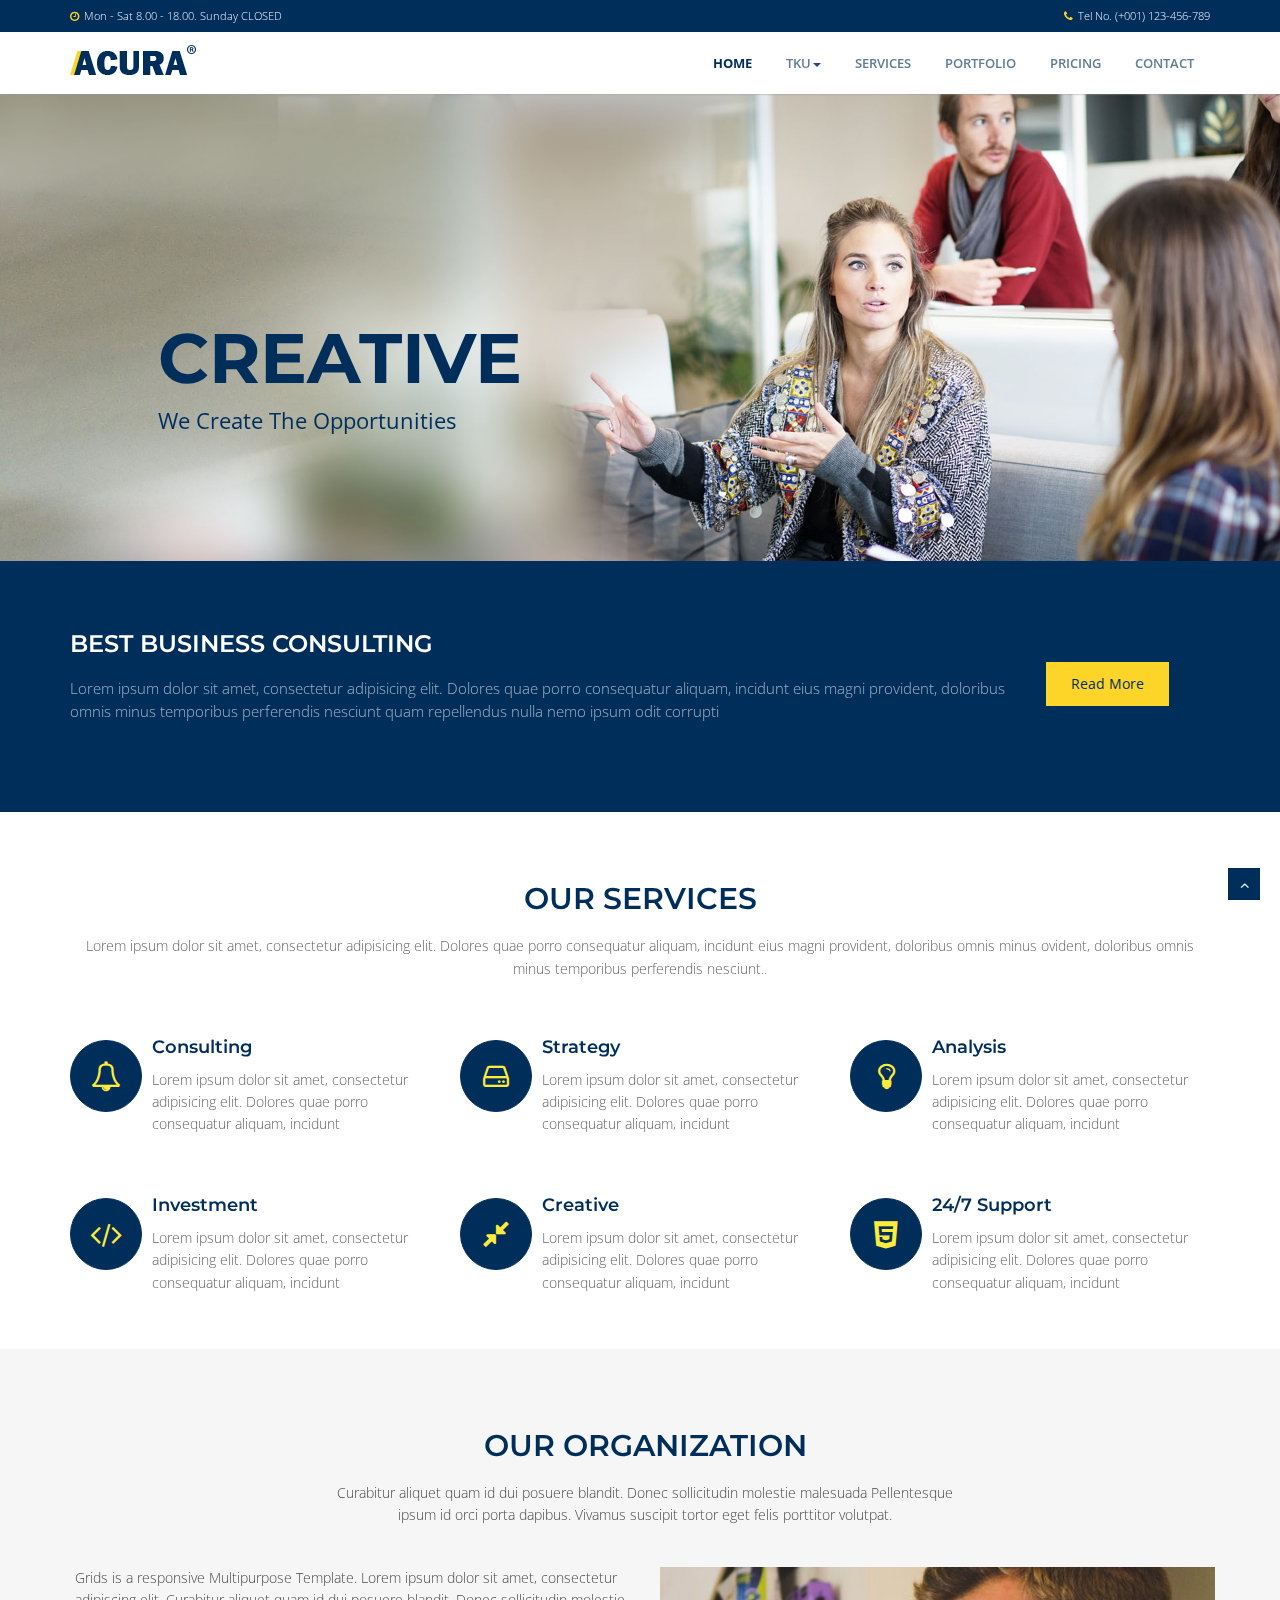
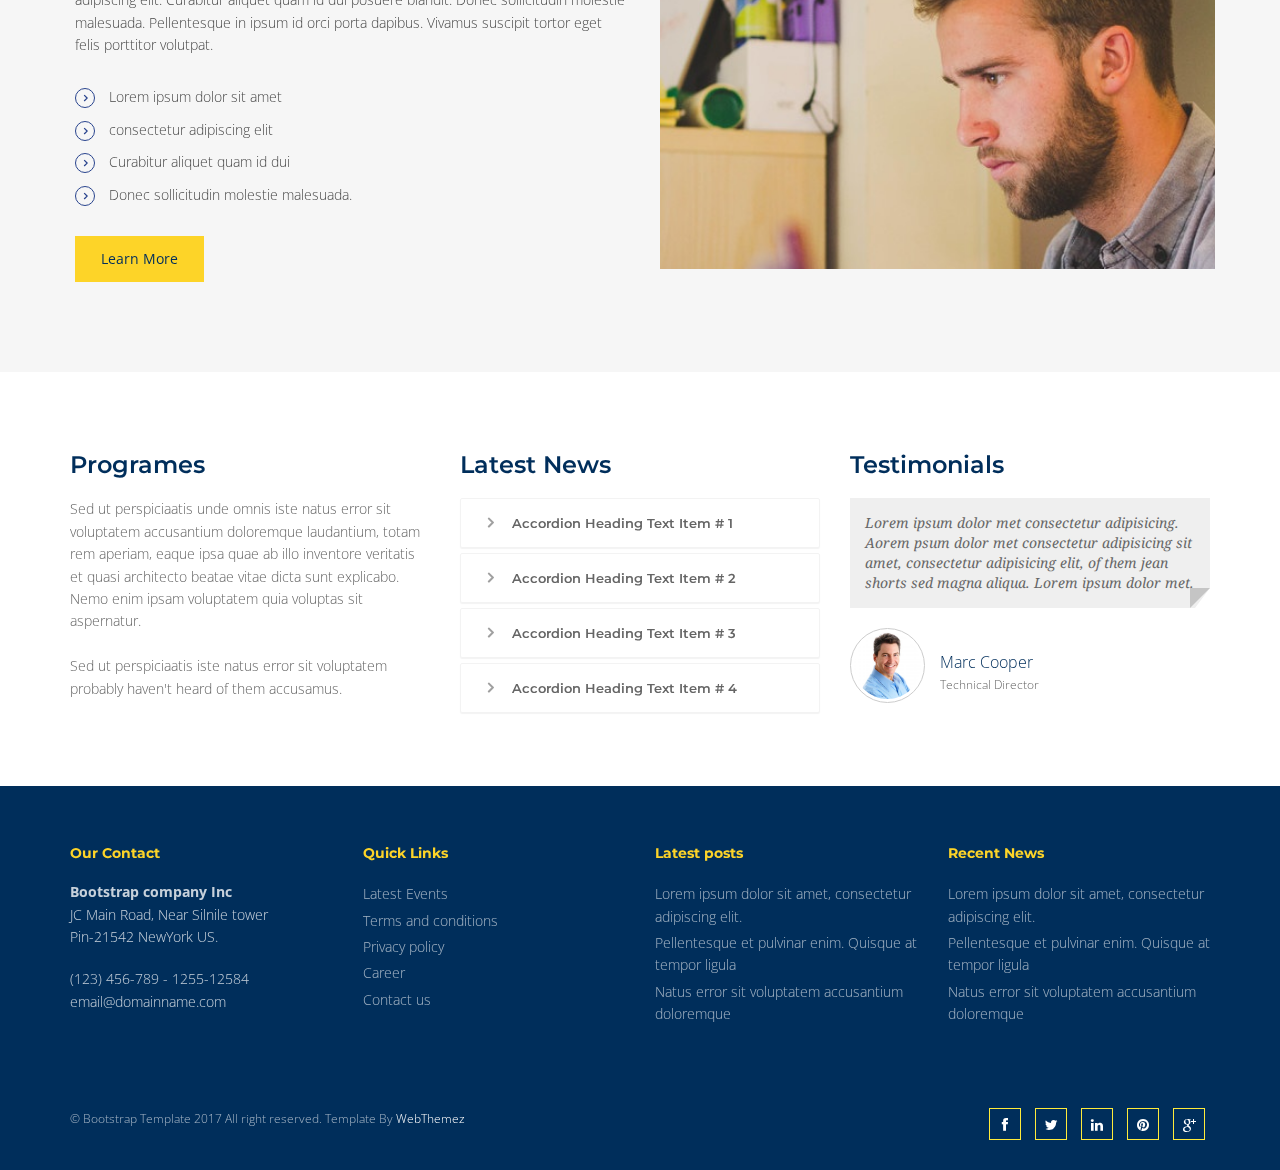
<file: index.html>
<!DOCTYPE html>
<html lang="en">
<head>
<meta charset="utf-8">
<title>Acura Multi purpose Free HTML5 Template</title>
<meta name="viewport" content="width=device-width, initial-scale=1.0" />
<meta name="description" content="" />
<meta name="author" content="http://webthemez.com" />
<!-- css -->
<link href="css/bootstrap.min.css" rel="stylesheet" />
<link href="css/fancybox/jquery.fancybox.css" rel="stylesheet"> 
<link href="css/flexslider.css" rel="stylesheet" /> 
<link href="css/style.css" rel="stylesheet" />
 
<!-- HTML5 shim, for IE6-8 support of HTML5 elements -->
<!--[if lt IE 9]>
      <script src="http://html5shim.googlecode.com/svn/trunk/html5.js"></script>
    <![endif]-->

</head>
<body>
<div id="wrapper" class="home-page">
<div class="topbar">
  <div class="container">
    <div class="row">
      <div class="col-md-12"> 	  
        <p class="pull-left hidden-xs"><i class="fa fa-clock-o"></i><span>Mon - Sat 8.00 - 18.00. Sunday CLOSED</span></p>
        <p class="pull-right"><i class="fa fa-phone"></i>Tel No. (+001) 123-456-789</p>
      </div>
    </div>
  </div>
</div>
	<!-- start header -->
	<header>
        <div class="navbar navbar-default navbar-static-top">
            <div class="container">
                <div class="navbar-header">
                    <button type="button" class="navbar-toggle" data-toggle="collapse" data-target=".navbar-collapse">
                        <span class="icon-bar"></span>
                        <span class="icon-bar"></span>
                        <span class="icon-bar"></span>
                    </button>
                    <a class="navbar-brand" href="index.html"><img src="img/logo.png" alt="logo"/></a>
                </div>
                <div class="navbar-collapse collapse ">
                    <ul class="nav navbar-nav">
                        <li class="active"><a href="index.html">Home</a></li> 
						 <li class="dropdown">
                        <a href="#" data-toggle="dropdown" class="dropdown-toggle">tku<b class="caret"></b></a>
                        <ul class="dropdown-menu">
                            <li><a href="tku/w5-blog/blog.html">w5-blog</a></li>
                            <li><a href="tku/w8_tku60/tku60.html">w8_tku60</a></li>
                            <li><a href="#">News</a></li> 
                            <li><a href="#">Investors</a></li>
                        </ul>
                    </li> 
						<li><a href="services.html">Services</a></li>
                        <li><a href="portfolio.html">Portfolio</a></li>
                        <li><a href="pricing.html">Pricing</a></li>
                        <li><a href="contact.html">Contact</a></li>
                    </ul>
                </div>
            </div>
        </div>
	</header>
	<!-- end header -->
	<section id="banner">
	 
	<!-- Slider -->
        <div id="main-slider" class="flexslider">
            <ul class="slides">
              <li>
                <img src="img/slides/1.jpg" alt="" />
                <div class="flex-caption">
                    <h3>Creative</h3> 
					<p>We create the opportunities</p> 
					 
                </div>
              </li>
              <li>
                <img src="img/slides/2.jpg" alt="" />
                <div class="flex-caption">
                    <h3>Solution</h3> 
					<p>Success depends on work</p> 
					 
                </div>
              </li>
            </ul>
        </div>
	<!-- end slider -->
 
	</section> 
	<section id="call-to-action-2">
		<div class="container">
			<div class="row">
				<div class="col-md-10 col-sm-9">
					<h3>Best Business consulting</h3>
					<p>Lorem ipsum dolor sit amet, consectetur adipisicing elit. Dolores quae porro consequatur aliquam, incidunt eius magni provident, doloribus omnis minus temporibus perferendis nesciunt quam repellendus nulla nemo ipsum odit corrupti</p>
				</div>
				<div class="col-md-2 col-sm-3">
					<a href="#" class="btn btn-primary">Read More</a>
				</div>
			</div>
		</div>
	</section>
	
	<section id="content">
	
	
	<div class="container">
	    	<div class="row">
			<div class="col-md-12">
				<div class="aligncenter"><h2 class="aligncenter">Our Services</h2>Lorem ipsum dolor sit amet, consectetur adipisicing elit. Dolores quae porro consequatur aliquam, incidunt eius magni provident, doloribus omnis minus ovident, doloribus omnis minus temporibus perferendis nesciunt..</div>
				<br/>
			</div>
		</div>

	 <div class="row">
            <div class="col-sm-4 info-blocks">
                <i class="icon-info-blocks fa fa-bell-o"></i>
                <div class="info-blocks-in">
                    <h3>Consulting</h3>
                    <p>Lorem ipsum dolor sit amet, consectetur adipisicing elit. Dolores quae porro consequatur aliquam, incidunt</p>
                </div>
            </div>
            <div class="col-sm-4 info-blocks">
                <i class="icon-info-blocks fa fa-hdd-o"></i>
                <div class="info-blocks-in">
                    <h3>Strategy</h3>
                    <p>Lorem ipsum dolor sit amet, consectetur adipisicing elit. Dolores quae porro consequatur aliquam, incidunt</p>
                </div>
            </div>
            <div class="col-sm-4 info-blocks">
                <i class="icon-info-blocks fa fa-lightbulb-o"></i>
                <div class="info-blocks-in">
                    <h3>Analysis</h3>
                    <p>Lorem ipsum dolor sit amet, consectetur adipisicing elit. Dolores quae porro consequatur aliquam, incidunt</p>
                </div>
            </div>
        </div>
<div class="row">
            <div class="col-sm-4 info-blocks">
                <i class="icon-info-blocks fa fa-code"></i>
                <div class="info-blocks-in">
                    <h3>Investment</h3>
                    <p>Lorem ipsum dolor sit amet, consectetur adipisicing elit. Dolores quae porro consequatur aliquam, incidunt</p>
                </div>
            </div>
            <div class="col-sm-4 info-blocks">
                <i class="icon-info-blocks fa fa-compress"></i>
                <div class="info-blocks-in">
                    <h3>Creative</h3>
                    <p>Lorem ipsum dolor sit amet, consectetur adipisicing elit. Dolores quae porro consequatur aliquam, incidunt</p>
                </div>
            </div>
            <div class="col-sm-4 info-blocks">
                <i class="icon-info-blocks fa fa-html5"></i>
                <div class="info-blocks-in">
                    <h3>24/7 Support</h3>
                    <p>Lorem ipsum dolor sit amet, consectetur adipisicing elit. Dolores quae porro consequatur aliquam, incidunt</p>
                </div>
            </div>
        </div>
	</div>
	</section>
	
	<section class="section-padding gray-bg">
		<div class="container">
			<div class="row">
				<div class="col-md-12">
					<div class="section-title text-center">
						<h2>Our Organization</h2>
						<p>Curabitur aliquet quam id dui posuere blandit. Donec sollicitudin molestie malesuada Pellentesque <br>ipsum id orci porta dapibus. Vivamus suscipit tortor eget felis porttitor volutpat.</p>
					</div>
				</div>
			</div>
			<div class="row">
				<div class="col-md-6 col-sm-6">
					<div class="about-text">
						<p>Grids is a responsive Multipurpose Template. Lorem ipsum dolor sit amet, consectetur adipiscing elit. Curabitur aliquet quam id dui posuere blandit. Donec sollicitudin molestie malesuada. Pellentesque in ipsum id orci porta dapibus. Vivamus suscipit tortor eget felis porttitor volutpat.</p>

						<ul class="withArrow">
							<li><span class="fa fa-angle-right"></span> Lorem ipsum dolor sit amet</li>
							<li><span class="fa fa-angle-right"></span> consectetur adipiscing elit</li>
							<li><span class="fa fa-angle-right"></span> Curabitur aliquet quam id dui</li>
							<li><span class="fa fa-angle-right"></span> Donec sollicitudin molestie malesuada.</li>
						</ul>
						<a href="#" class="btn btn-primary">Learn More</a>
					</div>
				</div>
				<div class="col-md-6 col-sm-6">
					<div class="about-image">
						<img src="img/about.png" alt="About Images">
					</div>
				</div>
			</div>
		</div>
	</section>	  
	
	
	<div class="about home-about">
				<div class="container">
						
						<div class="row">
							<div class="col-md-4">
								<!-- Heading and para -->
								<div class="block-heading-two">
									<h3><span>Programes</span></h3>
								</div>
								<p>Sed ut perspiciaatis unde omnis iste natus error sit voluptatem accusantium doloremque laudantium, totam rem aperiam, eaque ipsa quae ab illo inventore veritatis et quasi architecto beatae vitae dicta sunt explicabo. Nemo enim ipsam voluptatem quia voluptas sit aspernatur. <br><br>Sed ut perspiciaatis iste natus error sit voluptatem probably haven't heard of them accusamus.</p>
							</div>
							<div class="col-md-4">
								<div class="block-heading-two">
									<h3><span>Latest News</span></h3>
								</div>		
								<!-- Accordion starts -->
								<div class="panel-group" id="accordion-alt3">
								 <!-- Panel. Use "panel-XXX" class for different colors. Replace "XXX" with color. -->
								  <div class="panel">	
									<!-- Panel heading -->
									 <div class="panel-heading">
										<h4 class="panel-title">
										  <a data-toggle="collapse" data-parent="#accordion-alt3" href="#collapseOne-alt3">
											<i class="fa fa-angle-right"></i> Accordion Heading Text Item # 1
										  </a>
										</h4>
									 </div>
									 <div id="collapseOne-alt3" class="panel-collapse collapse">
										<!-- Panel body -->
										<div class="panel-body">
										  Sed ut perspiciaatis unde omnis iste natus error sit voluptatem accusantium doloremque laudantium, totam rem aperiam, eaque ipsa quae ab illo inventore veritatis et quasi architecto beatae vitae dicta sunt explicabo. Nemo enim ipsam voluptatem quia voluptas
										</div>
									 </div>
								  </div>
								  <div class="panel">
									 <div class="panel-heading">
										<h4 class="panel-title">
										  <a data-toggle="collapse" data-parent="#accordion-alt3" href="#collapseTwo-alt3">
											<i class="fa fa-angle-right"></i> Accordion Heading Text Item # 2
										  </a>
										</h4>
									 </div>
									 <div id="collapseTwo-alt3" class="panel-collapse collapse">
										<div class="panel-body">
										  Sed ut perspiciaatis unde omnis iste natus error sit voluptatem accusantium doloremque laudantium, totam rem aperiam, eaque ipsa quae ab illo inventore veritatis et quasi architecto beatae vitae dicta sunt explicabo. Nemo enim ipsam voluptatem quia voluptas
										</div>
									 </div>
								  </div>
								  <div class="panel">
									 <div class="panel-heading">
										<h4 class="panel-title">
										  <a data-toggle="collapse" data-parent="#accordion-alt3" href="#collapseThree-alt3">
											<i class="fa fa-angle-right"></i> Accordion Heading Text Item # 3
										  </a>
										</h4>
									 </div>
									 <div id="collapseThree-alt3" class="panel-collapse collapse">
										<div class="panel-body">
										  Sed ut perspiciaatis unde omnis iste natus error sit voluptatem accusantium doloremque laudantium, totam rem aperiam, eaque ipsa quae ab illo inventore veritatis et quasi architecto beatae vitae dicta sunt explicabo. Nemo enim ipsam voluptatem quia voluptas
										</div>
									 </div>
								  </div>
								  <div class="panel">
									 <div class="panel-heading">
										<h4 class="panel-title">
										  <a data-toggle="collapse" data-parent="#accordion-alt3" href="#collapseFour-alt3">
											<i class="fa fa-angle-right"></i> Accordion Heading Text Item # 4
										  </a>
										</h4>
									 </div>
									 <div id="collapseFour-alt3" class="panel-collapse collapse">
										<div class="panel-body">
										  Sed ut perspiciaatis unde omnis iste natus error sit voluptatem accusantium doloremque laudantium, totam rem aperiam, eaque ipsa quae ab illo inventore veritatis et quasi architecto beatae vitae dicta sunt explicabo. Nemo enim ipsam voluptatem quia voluptas
										</div>
									 </div>
								  </div>
								</div>
								<!-- Accordion ends -->
								
							</div>
							
							<div class="col-md-4">
								<div class="block-heading-two">
									<h3><span>Testimonials</span></h3>
								</div>	
								     <div class="testimonials">
										<div class="active item">
										  <blockquote><p>Lorem ipsum dolor met consectetur adipisicing. Aorem psum dolor met consectetur adipisicing sit amet, consectetur adipisicing elit, of them jean shorts sed magna aliqua. Lorem ipsum dolor met.</p></blockquote>
										  <div class="carousel-info">
											<img alt="" src="img/team4.jpg" class="pull-left">
											<div class="pull-left">
											  <span class="testimonials-name">Marc Cooper</span>
											  <span class="testimonials-post">Technical Director</span>
											</div>
										  </div>
										</div>
									</div>
							</div>
							
						</div>
						
						 						
						 
						<br>
					 
					  </div>
						
					</div>
					
					

	<footer>
	<div class="container">
		<div class="row">
			<div class="col-md-3 col-sm-3">
				<div class="widget">
					<h5 class="widgetheading">Our Contact</h5>
					<address>
					<strong>Bootstrap company Inc</strong><br>
					JC Main Road, Near Silnile tower<br>
					 Pin-21542 NewYork US.</address>
					<p>
						<i class="icon-phone"></i> (123) 456-789 - 1255-12584 <br>
						<i class="icon-envelope-alt"></i> email@domainname.com
					</p>
				</div>
			</div>
			<div class="col-md-3 col-sm-3">
				<div class="widget">
					<h5 class="widgetheading">Quick Links</h5>
					<ul class="link-list">
						<li><a href="#">Latest Events</a></li>
						<li><a href="#">Terms and conditions</a></li>
						<li><a href="#">Privacy policy</a></li>
						<li><a href="#">Career</a></li>
						<li><a href="#">Contact us</a></li>
					</ul>
				</div>
			</div>
			<div class="col-md-3 col-sm-3">
				<div class="widget">
					<h5 class="widgetheading">Latest posts</h5>
					<ul class="link-list">
						<li><a href="#">Lorem ipsum dolor sit amet, consectetur adipiscing elit.</a></li>
						<li><a href="#">Pellentesque et pulvinar enim. Quisque at tempor ligula</a></li>
						<li><a href="#">Natus error sit voluptatem accusantium doloremque</a></li>
					</ul>
				</div>
			</div>
			<div class="col-md-3 col-sm-3">
				<div class="widget">
					<h5 class="widgetheading">Recent News</h5>
					<ul class="link-list">
						<li><a href="#">Lorem ipsum dolor sit amet, consectetur adipiscing elit.</a></li>
						<li><a href="#">Pellentesque et pulvinar enim. Quisque at tempor ligula</a></li>
						<li><a href="#">Natus error sit voluptatem accusantium doloremque</a></li>
					</ul>
				</div>
			</div>
		</div>
	</div>
	<div id="sub-footer">
		<div class="container">
			<div class="row">
				<div class="col-lg-6">
					<div class="copyright">
						<p>
							<span>&copy; Bootstrap Template 2017 All right reserved. Template By </span><a href="http://webthemez.com/free-bootstrap-templates/" target="_blank">WebThemez</a>
						</p>
					</div>
				</div>
				<div class="col-lg-6">
					<ul class="social-network">
						<li><a href="#" data-placement="top" title="Facebook"><i class="fa fa-facebook"></i></a></li>
						<li><a href="#" data-placement="top" title="Twitter"><i class="fa fa-twitter"></i></a></li>
						<li><a href="#" data-placement="top" title="Linkedin"><i class="fa fa-linkedin"></i></a></li>
						<li><a href="#" data-placement="top" title="Pinterest"><i class="fa fa-pinterest"></i></a></li>
						<li><a href="#" data-placement="top" title="Google plus"><i class="fa fa-google-plus"></i></a></li>
					</ul>
				</div>
			</div>
		</div>
	</div>
	</footer>
</div>
<a href="#" class="scrollup"><i class="fa fa-angle-up active"></i></a>
<!-- javascript
    ================================================== -->
<!-- Placed at the end of the document so the pages load faster -->
<script src="js/jquery.js"></script>
<script src="js/jquery.easing.1.3.js"></script>
<script src="js/bootstrap.min.js"></script>
<script src="js/jquery.fancybox.pack.js"></script>
<script src="js/jquery.fancybox-media.js"></script>  
<script src="js/jquery.flexslider.js"></script>
<script src="js/animate.js"></script>
<!-- Vendor Scripts -->
<script src="js/modernizr.custom.js"></script>
<script src="js/jquery.isotope.min.js"></script>
<script src="js/jquery.magnific-popup.min.js"></script>
<script src="js/animate.js"></script>
<script src="js/custom.js"></script> 
</body>
</html>
</file>
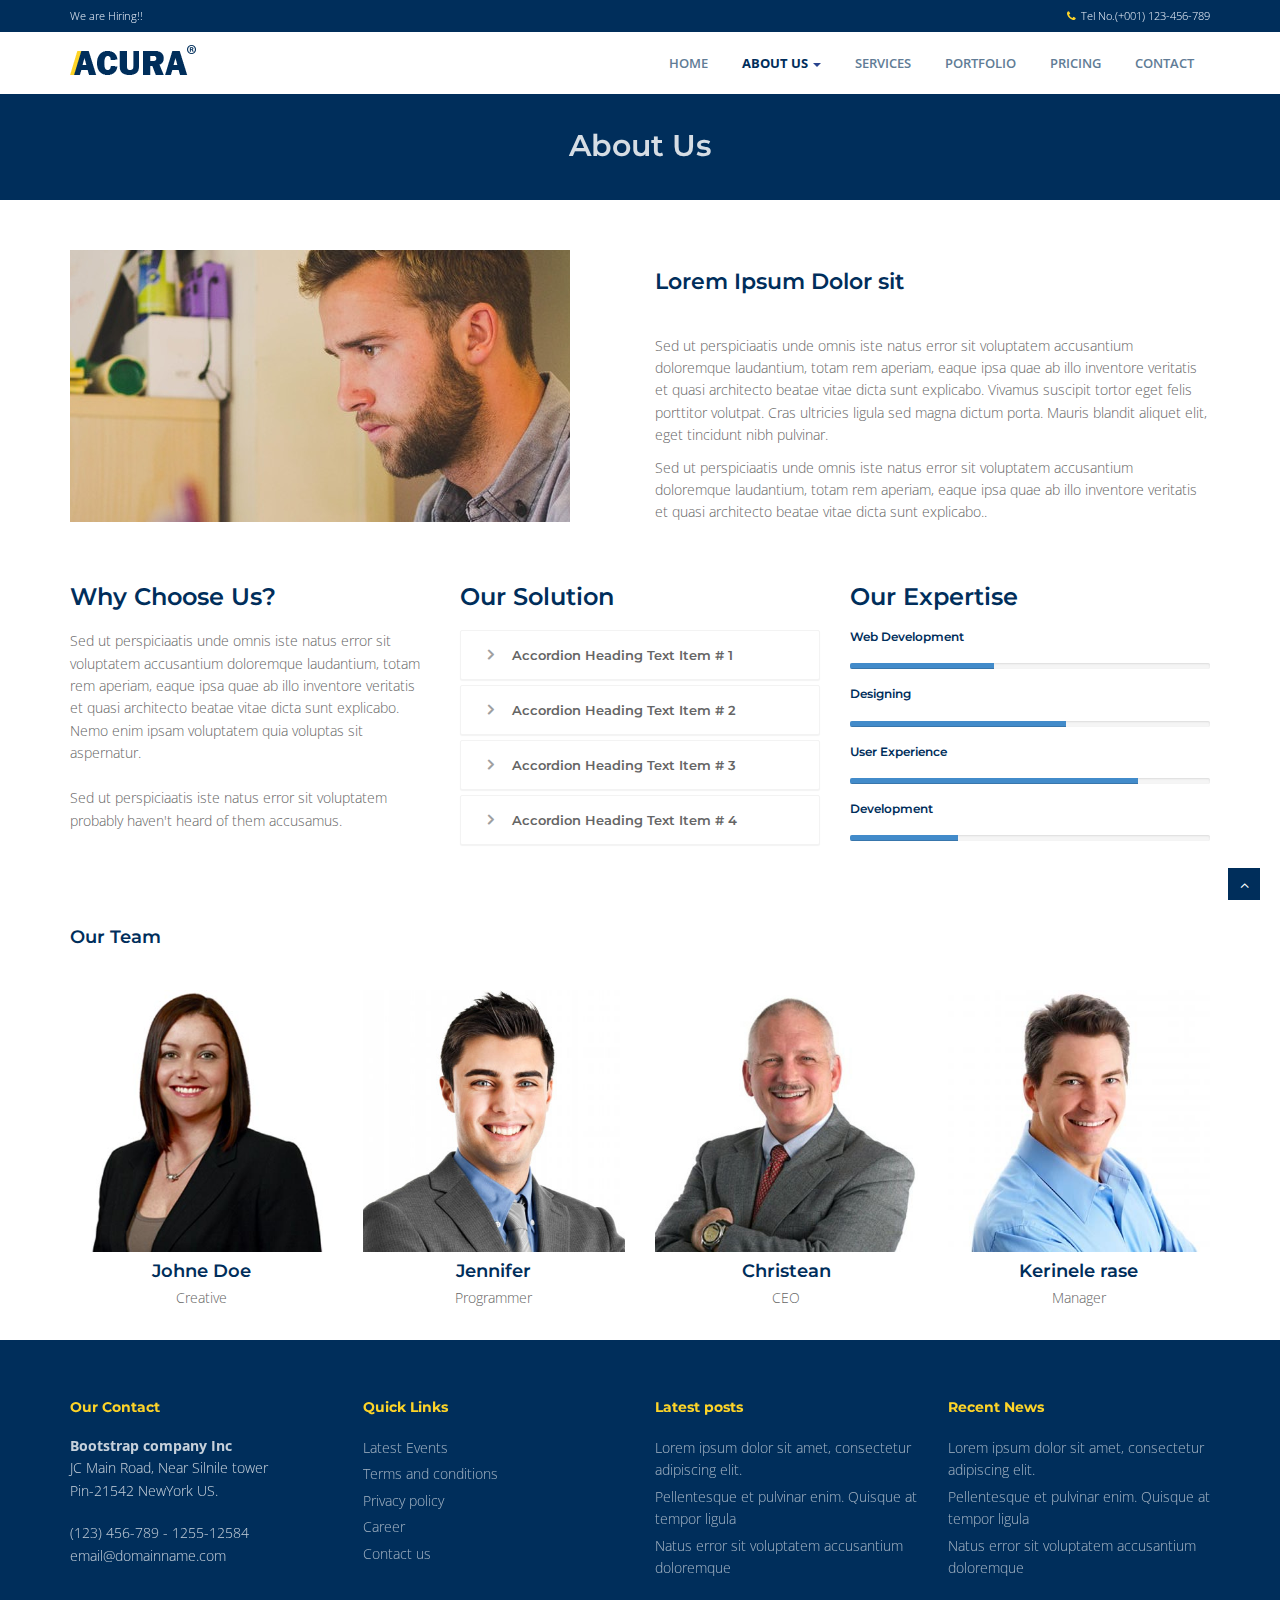
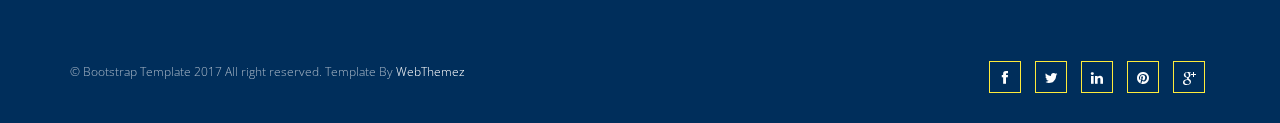
<file: about.html>
<!DOCTYPE html>
<html lang="en">
<head>
<meta charset="utf-8">
<title>Acura Multi purpose Bootstrap Template</title>
<meta name="viewport" content="width=device-width, initial-scale=1.0" />
<meta name="description" content="" />
<meta name="author" content="http://webthemez.com" />
<!-- css -->
<link href="css/bootstrap.min.css" rel="stylesheet" />
<link href="css/fancybox/jquery.fancybox.css" rel="stylesheet"> 
<link href="css/flexslider.css" rel="stylesheet" />
<link href="css/style.css" rel="stylesheet" />
 
<!-- HTML5 shim, for IE6-8 support of HTML5 elements -->
<!--[if lt IE 9]>
      <script src="http://html5shim.googlecode.com/svn/trunk/html5.js"></script>
    <![endif]-->

</head>
<body>
<div id="wrapper">
<div class="topbar">
  <div class="container">
    <div class="row">
      <div class="col-md-12">
        <p class="pull-left hidden-xs">We are Hiring!!</p>
        <p class="pull-right"><i class="fa fa-phone"></i>Tel No.(+001) 123-456-789</p>
      </div>
    </div>
  </div>
</div>
	<!-- start header -->
		<header>
        <div class="navbar navbar-default navbar-static-top">
            <div class="container">
                <div class="navbar-header">
                    <button type="button" class="navbar-toggle" data-toggle="collapse" data-target=".navbar-collapse">
                        <span class="icon-bar"></span>
                        <span class="icon-bar"></span>
                        <span class="icon-bar"></span>
                    </button>
                  <a class="navbar-brand" href="index.html"><img src="img/logo.png" alt="logo"/></a>
                </div>
                <div class="navbar-collapse collapse ">
                    <ul class="nav navbar-nav">
                        <li><a href="index.html">Home</a></li> 
							 <li class="dropdown active">
                        <a href="#" data-toggle="dropdown" class="dropdown-toggle">About Us <b class="caret"></b></a>
                        <ul class="dropdown-menu">
                            <li><a href="about.html">Company</a></li>
                            <li><a href="#">Our Team</a></li>
                            <li><a href="#">News</a></li> 
                            <li><a href="#">Investors</a></li>
                        </ul>
                    </li> 
						<li><a href="services.html">Services</a></li>
                        <li><a href="portfolio.html">Portfolio</a></li>
                        <li><a href="pricing.html">Pricing</a></li>
                        <li><a href="contact.html">Contact</a></li>
                    </ul>
                </div>
            </div>
        </div>
	</header><!-- end header -->
	<section id="inner-headline">
	<div class="container">
		<div class="row">
			<div class="col-lg-12">
				<h2 class="pageTitle">About Us</h2>
			</div>
		</div>
	</div>
	</section>
	<section id="content">
	<section class="section-padding">
		<div class="container">
			<div class="row showcase-section">
				<div class="col-md-6">
					<img src="img/dev1.png" alt="showcase image">
				</div>
				<div class="col-md-6">
					<div class="about-text">
						<h3>Lorem Ipsum Dolor sit</h3>
						<p>Sed ut perspiciaatis unde omnis iste natus error sit voluptatem accusantium doloremque laudantium, totam rem aperiam, eaque ipsa quae ab illo inventore veritatis et quasi architecto beatae vitae dicta sunt explicabo. Vivamus suscipit tortor eget felis porttitor volutpat. Cras ultricies ligula sed magna dictum porta. Mauris blandit aliquet elit, eget tincidunt nibh pulvinar.</p>
						 <p>Sed ut perspiciaatis unde omnis iste natus error sit voluptatem accusantium doloremque laudantium, totam rem aperiam, eaque ipsa quae ab illo inventore veritatis et quasi architecto beatae vitae dicta sunt explicabo..</p>
					</div>
				</div>
			</div>
		</div>
	</section>
	<div class="container">
					
					<div class="about">
				
						
						<div class="row">
							<div class="col-md-4">
								<!-- Heading and para -->
								<div class="block-heading-two">
									<h3><span>Why Choose Us?</span></h3>
								</div>
								<p>Sed ut perspiciaatis unde omnis iste natus error sit voluptatem accusantium doloremque laudantium, totam rem aperiam, eaque ipsa quae ab illo inventore veritatis et quasi architecto beatae vitae dicta sunt explicabo. Nemo enim ipsam voluptatem quia voluptas sit aspernatur. <br/><br/>Sed ut perspiciaatis iste natus error sit voluptatem probably haven't heard of them accusamus.</p>
							</div>
							<div class="col-md-4">
								<div class="block-heading-two">
									<h3><span>Our Solution</span></h3>
								</div>		
								<!-- Accordion starts -->
								<div class="panel-group" id="accordion-alt3">
								 <!-- Panel. Use "panel-XXX" class for different colors. Replace "XXX" with color. -->
								  <div class="panel">	
									<!-- Panel heading -->
									 <div class="panel-heading">
										<h4 class="panel-title">
										  <a data-toggle="collapse" data-parent="#accordion-alt3" href="#collapseOne-alt3">
											<i class="fa fa-angle-right"></i> Accordion Heading Text Item # 1
										  </a>
										</h4>
									 </div>
									 <div id="collapseOne-alt3" class="panel-collapse collapse">
										<!-- Panel body -->
										<div class="panel-body">
										  Sed ut perspiciaatis unde omnis iste natus error sit voluptatem accusantium doloremque laudantium, totam rem aperiam, eaque ipsa quae ab illo inventore veritatis et quasi architecto beatae vitae dicta sunt explicabo. Nemo enim ipsam voluptatem quia voluptas
										</div>
									 </div>
								  </div>
								  <div class="panel">
									 <div class="panel-heading">
										<h4 class="panel-title">
										  <a data-toggle="collapse" data-parent="#accordion-alt3" href="#collapseTwo-alt3">
											<i class="fa fa-angle-right"></i> Accordion Heading Text Item # 2
										  </a>
										</h4>
									 </div>
									 <div id="collapseTwo-alt3" class="panel-collapse collapse">
										<div class="panel-body">
										  Sed ut perspiciaatis unde omnis iste natus error sit voluptatem accusantium doloremque laudantium, totam rem aperiam, eaque ipsa quae ab illo inventore veritatis et quasi architecto beatae vitae dicta sunt explicabo. Nemo enim ipsam voluptatem quia voluptas
										</div>
									 </div>
								  </div>
								  <div class="panel">
									 <div class="panel-heading">
										<h4 class="panel-title">
										  <a data-toggle="collapse" data-parent="#accordion-alt3" href="#collapseThree-alt3">
											<i class="fa fa-angle-right"></i> Accordion Heading Text Item # 3
										  </a>
										</h4>
									 </div>
									 <div id="collapseThree-alt3" class="panel-collapse collapse">
										<div class="panel-body">
										  Sed ut perspiciaatis unde omnis iste natus error sit voluptatem accusantium doloremque laudantium, totam rem aperiam, eaque ipsa quae ab illo inventore veritatis et quasi architecto beatae vitae dicta sunt explicabo. Nemo enim ipsam voluptatem quia voluptas
										</div>
									 </div>
								  </div>
								  <div class="panel">
									 <div class="panel-heading">
										<h4 class="panel-title">
										  <a data-toggle="collapse" data-parent="#accordion-alt3" href="#collapseFour-alt3">
											<i class="fa fa-angle-right"></i> Accordion Heading Text Item # 4
										  </a>
										</h4>
									 </div>
									 <div id="collapseFour-alt3" class="panel-collapse collapse">
										<div class="panel-body">
										  Sed ut perspiciaatis unde omnis iste natus error sit voluptatem accusantium doloremque laudantium, totam rem aperiam, eaque ipsa quae ab illo inventore veritatis et quasi architecto beatae vitae dicta sunt explicabo. Nemo enim ipsam voluptatem quia voluptas
										</div>
									 </div>
								  </div>
								</div>
								<!-- Accordion ends -->
								
							</div>
							
							<div class="col-md-4">
								<div class="block-heading-two">
									<h3><span>Our Expertise</span></h3>
								</div>								
								<h6>Web Development</h6>
								<div class="progress pb-sm">
								  <!-- White color (progress-bar-white) -->
								  <div class="progress-bar progress-bar-red" role="progressbar" aria-valuenow="40" aria-valuemin="0" aria-valuemax="100" style="width: 40%">
									 <span class="sr-only">40% Complete (success)</span>
								  </div>
								</div>
								<h6>Designing</h6>
								<div class="progress pb-sm">
								  <div class="progress-bar progress-bar-green" role="progressbar" aria-valuenow="60" aria-valuemin="0" aria-valuemax="100" style="width: 60%">
									 <span class="sr-only">40% Complete (success)</span>
								  </div>
								</div>
								<h6>User Experience</h6>
								<div class="progress pb-sm">
								  <div class="progress-bar progress-bar-lblue" role="progressbar" aria-valuenow="80" aria-valuemin="0" aria-valuemax="100" style="width: 80%">
									 <span class="sr-only">40% Complete (success)</span>
								  </div>
								</div>
								<h6>Development</h6>
								<div class="progress pb-sm">
								  <div class="progress-bar progress-bar-yellow" role="progressbar" aria-valuenow="30" aria-valuemin="0" aria-valuemax="100" style="width: 30%">
									 <span class="sr-only">40% Complete (success)</span>
								  </div>
								</div>
							</div>
							
						</div>
						
						 						
						 
						<br>
						<!-- Our Team starts -->
				
						<!-- Heading -->
						<div class="block-heading-six">
							<h4 class="bg-color">Our Team</h4>
						</div>
						<br>
						
						<!-- Our team starts -->
						
						<div class="team-six">
							<div class="row">
								<div class="col-md-3 col-sm-6">
									<!-- Team Member -->
									<div class="team-member">
										<!-- Image -->
										<img class="img-responsive" src="img/team1.jpg" alt="">
										<!-- Name -->
										<h4>Johne Doe</h4>
										<span class="deg">Creative</span> 
									</div>
								</div>
								<div class="col-md-3 col-sm-6">
									<!-- Team Member -->
									<div class="team-member">
										<!-- Image -->
										<img class="img-responsive" src="img/team2.jpg" alt="">
										<!-- Name -->
										<h4>Jennifer</h4>
										<span class="deg">Programmer</span> 
									</div>
								</div>
								<div class="col-md-3 col-sm-6">
									<!-- Team Member -->
									<div class="team-member">
										<!-- Image -->
										<img class="img-responsive" src="img/team3.jpg" alt="">
										<!-- Name -->
										<h4>Christean</h4>
										<span class="deg">CEO</span> 
									</div>
								</div>
								<div class="col-md-3 col-sm-6">
									<!-- Team Member -->
									<div class="team-member">
										<!-- Image -->
										<img class="img-responsive" src="img/team4.jpg" alt="">
										<!-- Name -->
										<h4>Kerinele rase</h4>
										<span class="deg">Manager</span> 
									</div>
								</div>
							</div>
						</div>
						
						<!-- Our team ends -->
					  
						
					</div>
									
				</div>
	</section>
	<footer>
	<div class="container">
		<div class="row">
			<div class="col-md-3 col-sm-3">
				<div class="widget">
					<h5 class="widgetheading">Our Contact</h5>
					<address>
					<strong>Bootstrap company Inc</strong><br>
					JC Main Road, Near Silnile tower<br>
					 Pin-21542 NewYork US.</address>
					<p>
						<i class="icon-phone"></i> (123) 456-789 - 1255-12584 <br>
						<i class="icon-envelope-alt"></i> email@domainname.com
					</p>
				</div>
			</div>
			<div class="col-md-3 col-sm-3">
				<div class="widget">
					<h5 class="widgetheading">Quick Links</h5>
					<ul class="link-list">
						<li><a href="#">Latest Events</a></li>
						<li><a href="#">Terms and conditions</a></li>
						<li><a href="#">Privacy policy</a></li>
						<li><a href="#">Career</a></li>
						<li><a href="#">Contact us</a></li>
					</ul>
				</div>
			</div>
			<div class="col-md-3 col-sm-3">
				<div class="widget">
					<h5 class="widgetheading">Latest posts</h5>
					<ul class="link-list">
						<li><a href="#">Lorem ipsum dolor sit amet, consectetur adipiscing elit.</a></li>
						<li><a href="#">Pellentesque et pulvinar enim. Quisque at tempor ligula</a></li>
						<li><a href="#">Natus error sit voluptatem accusantium doloremque</a></li>
					</ul>
				</div>
			</div>
			<div class="col-md-3 col-sm-3">
					<div class="widget">
					<h5 class="widgetheading">Recent News</h5>
					<ul class="link-list">
						<li><a href="#">Lorem ipsum dolor sit amet, consectetur adipiscing elit.</a></li>
						<li><a href="#">Pellentesque et pulvinar enim. Quisque at tempor ligula</a></li>
						<li><a href="#">Natus error sit voluptatem accusantium doloremque</a></li>
					</ul>
				</div>
			</div>
		</div>
	</div>
	<div id="sub-footer">
		<div class="container">
			<div class="row">
				<div class="col-lg-6">
					<div class="copyright">
						<p>
							<span>&copy; Bootstrap Template 2017 All right reserved. Template By </span><a href="http://webthemez.com/free-bootstrap-templates/" target="_blank">WebThemez</a>
						</p>
					</div>
				</div>
				<div class="col-lg-6">
					<ul class="social-network">
						<li><a href="#" data-placement="top" title="Facebook"><i class="fa fa-facebook"></i></a></li>
						<li><a href="#" data-placement="top" title="Twitter"><i class="fa fa-twitter"></i></a></li>
						<li><a href="#" data-placement="top" title="Linkedin"><i class="fa fa-linkedin"></i></a></li>
						<li><a href="#" data-placement="top" title="Pinterest"><i class="fa fa-pinterest"></i></a></li>
						<li><a href="#" data-placement="top" title="Google plus"><i class="fa fa-google-plus"></i></a></li>
					</ul>
				</div>
			</div>
		</div>
	</div>
	</footer>
</div>
<a href="#" class="scrollup"><i class="fa fa-angle-up active"></i></a>
<!-- javascript
    ================================================== -->
<!-- Placed at the end of the document so the pages load faster -->
<script src="js/jquery.js"></script>
<script src="js/jquery.easing.1.3.js"></script>
<script src="js/bootstrap.min.js"></script>
<script src="js/jquery.fancybox.pack.js"></script>
<script src="js/jquery.fancybox-media.js"></script> 
<script src="js/jquery.flexslider.js"></script>
<script src="js/animate.js"></script>
<!-- Vendor Scripts -->
<script src="js/modernizr.custom.js"></script>
<script src="js/jquery.isotope.min.js"></script>
<script src="js/jquery.magnific-popup.min.js"></script>
<script src="js/animate.js"></script>
<script src="js/custom.js"></script>
</body>
</html>
</file>
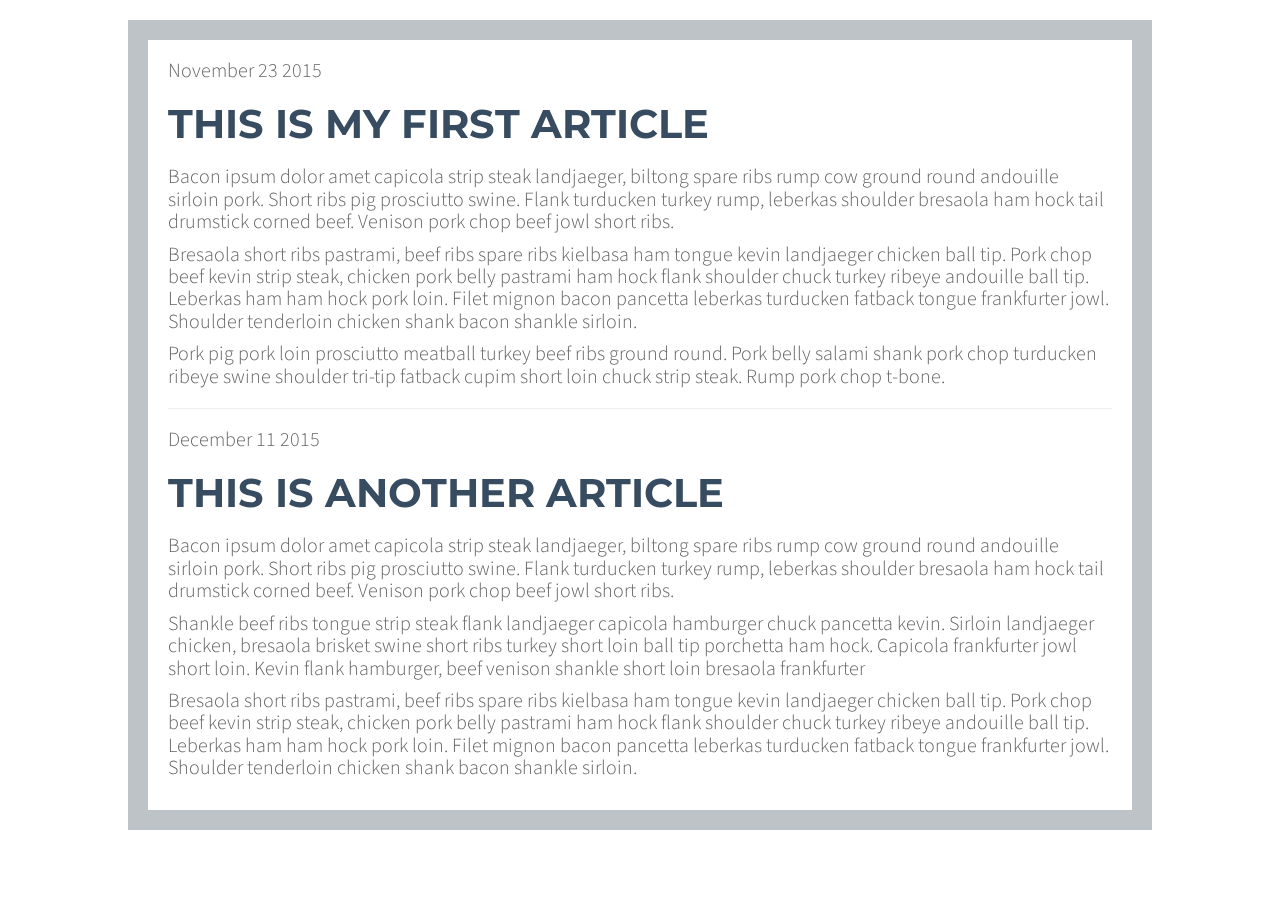
<file: blog.html>
<!DOCTYPE html>
<html>
<head>
	<meta charset="utf-8">
	<title>My Blog</title>
	<link rel="stylesheet" type="text/css" href="blog.css">
	<link rel="stylesheet" href="https://maxcdn.bootstrapcdn.com/bootstrap/4.0.0/css/bootstrap.min.css" integrity="sha384-Gn5384xqQ1aoWXA+058RXPxPg6fy4IWvTNh0E263XmFcJlSAwiGgFAW/dAiS6JXm" crossorigin="anonymous">
<!-- css -->
<link href="css/bootstrap.min.css" rel="stylesheet" />
<link href="css/fancybox/jquery.fancybox.css" rel="stylesheet"> 
<link href="css/flexslider.css" rel="stylesheet" /> 
<link href="css/style.css" rel="stylesheet" />
</head>
<body>

<link href='http://fonts.googleapis.com/css?family=Source+Sans+Pro:400,700,400italic|Source+Code+Pro:400,700' rel='stylesheet' type='text/css'>
<div id=blog>  
	<div class="post">
	 
		<div class="date">November 23 2015</div>
		<h2>This Is My First Article</h2>
	
		<p class="quote">
		Bacon ipsum dolor amet capicola strip steak landjaeger, biltong spare ribs rump cow ground round andouille sirloin pork. Short ribs pig prosciutto swine. Flank turducken turkey rump, leberkas shoulder bresaola ham hock tail drumstick corned beef. Venison pork chop beef jowl short ribs.
		</p>
	
		<p>Bresaola short ribs pastrami, beef ribs spare ribs kielbasa ham tongue kevin landjaeger chicken ball tip. Pork chop beef kevin strip steak, chicken pork belly pastrami ham hock flank shoulder chuck turkey ribeye andouille ball tip. Leberkas ham ham hock pork loin. Filet mignon bacon pancetta leberkas turducken fatback tongue frankfurter jowl. Shoulder tenderloin chicken shank bacon shankle sirloin.</p>
	
		<p>Pork pig pork loin prosciutto meatball turkey beef ribs ground round. Pork belly salami shank pork chop turducken ribeye swine shoulder tri-tip fatback cupim short loin chuck strip steak. Rump pork chop t-bone.</p>
		<hr>
	</div>
	
	<!-- <hr> -->
	
	<div class="post">
		<div class="date">December 11 2015</div>
		<h2>This Is Another Article</h2>
	
		<p class="quote">
		Bacon ipsum dolor amet capicola strip steak landjaeger, biltong spare ribs rump cow ground round andouille sirloin pork. Short ribs pig prosciutto swine. Flank turducken turkey rump, leberkas shoulder bresaola ham hock tail drumstick corned beef. Venison pork chop beef jowl short ribs.
		</p>
	
		<p>Shankle beef ribs tongue strip steak flank landjaeger capicola hamburger chuck pancetta kevin. Sirloin landjaeger chicken, bresaola brisket swine short ribs turkey short loin ball tip porchetta ham hock. Capicola frankfurter jowl short loin. Kevin flank hamburger, beef venison shankle short loin bresaola frankfurter</p>
	
		<p>Bresaola short ribs pastrami, beef ribs spare ribs kielbasa ham tongue kevin landjaeger chicken ball tip. Pork chop beef kevin strip steak, chicken pork belly pastrami ham hock flank shoulder chuck turkey ribeye andouille ball tip. Leberkas ham ham hock pork loin. Filet mignon bacon pancetta leberkas turducken fatback tongue frankfurter jowl. Shoulder tenderloin chicken shank bacon shankle sirloin.</p>
	</div>
</div>
<script src="https://code.jquery.com/jquery-3.2.1.slim.min.js" integrity="sha384-KJ3o2DKtIkvYIK3UENzmM7KCkRr/rE9/Qpg6aAZGJwFDMVNA/GpGFF93hXpG5KkN" crossorigin="anonymous"></script>
<script src="https://cdnjs.cloudflare.com/ajax/libs/popper.js/1.12.9/umd/popper.min.js" integrity="sha384-ApNbgh9B+Y1QKtv3Rn7W3mgPxhU9K/ScQsAP7hUibX39j7fakFPskvXusvfa0b4Q" crossorigin="anonymous"></script>
<script src="https://maxcdn.bootstrapcdn.com/bootstrap/4.0.0/js/bootstrap.min.js" integrity="sha384-JZR6Spejh4U02d8jOt6vLEHfe/JQGiRRSQQxSfFWpi1MquVdAyjUar5+76PVCmYl" crossorigin="anonymous"></script>

</body>
</html>
</file>
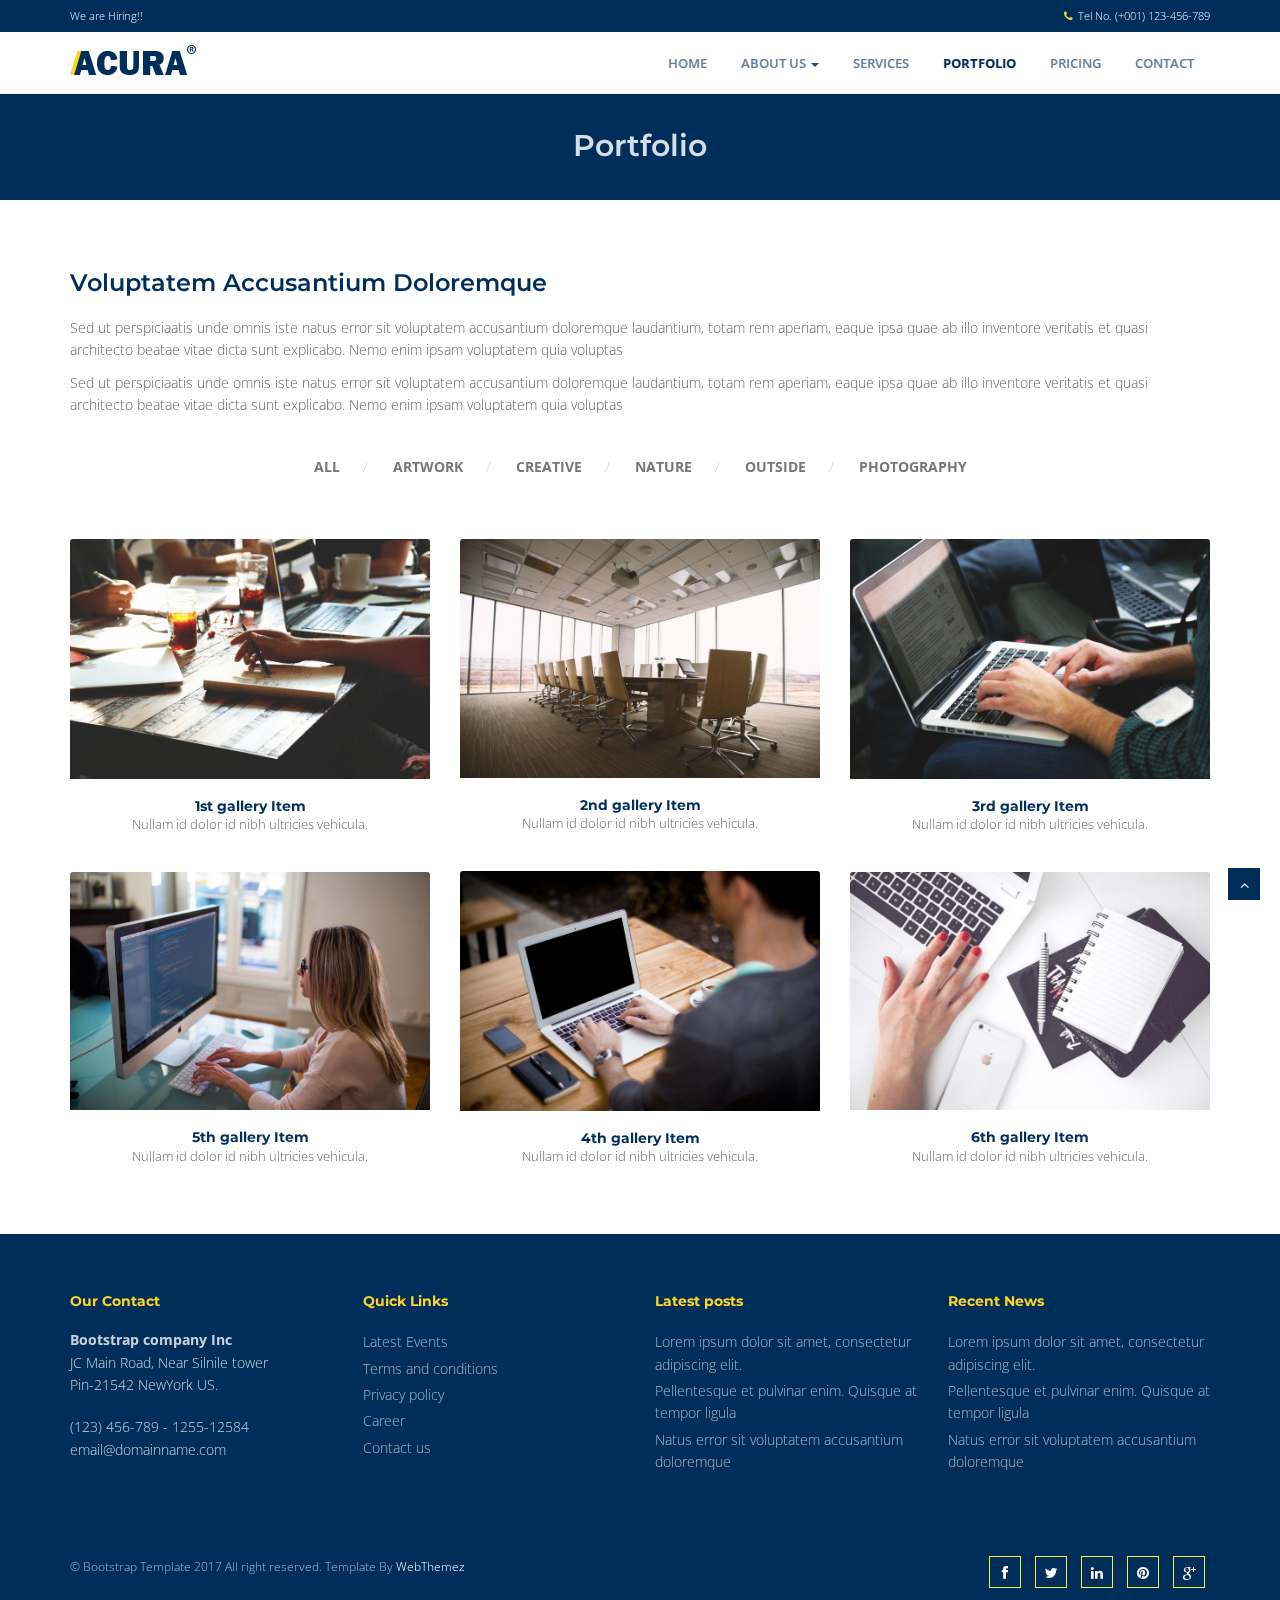
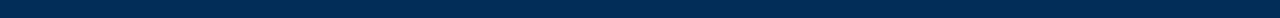
<file: portfolio.html>
<!DOCTYPE html>
<html lang="en">
<head>
<meta charset="utf-8">
<title>Acura Multi purpose Free HTML5 website Template</title>
<meta name="viewport" content="width=device-width, initial-scale=1.0" />
<meta name="description" content="" />
<meta name="author" content="http://webthemez.com" />
<!-- css -->
<link href="css/bootstrap.min.css" rel="stylesheet" />
<link href="css/fancybox/jquery.fancybox.css" rel="stylesheet"> 
<link href="css/flexslider.css" rel="stylesheet" />
<!-- Vendor Styles -->
<link href="css/magnific-popup.css" rel="stylesheet"> 
<!-- Block Styles -->
<link href="css/style.css" rel="stylesheet" />
<link href="css/gallery-1.css" rel="stylesheet">
 
<!-- HTML5 shim, for IE6-8 support of HTML5 elements -->
<!--[if lt IE 9]>
      <script src="http://html5shim.googlecode.com/svn/trunk/html5.js"></script>
    <![endif]-->

</head>
<body>
<div id="wrapper">
<div class="topbar">
  <div class="container">
    <div class="row">
      <div class="col-md-12">
        <p class="pull-left hidden-xs">We are Hiring!!</p>
        <p class="pull-right"><i class="fa fa-phone"></i>Tel No. (+001) 123-456-789</p>
      </div>
    </div>
  </div>
</div>
	<!-- start header -->
		<header>
        <div class="navbar navbar-default navbar-static-top">
            <div class="container">
                <div class="navbar-header">
                    <button type="button" class="navbar-toggle" data-toggle="collapse" data-target=".navbar-collapse">
                        <span class="icon-bar"></span>
                        <span class="icon-bar"></span>
                        <span class="icon-bar"></span>
                    </button>
                    <a class="navbar-brand" href="index.html"><img src="img/logo.png" alt="logo"/></a>
                </div>
                <div class="navbar-collapse collapse ">
                    <ul class="nav navbar-nav">
                        <li><a href="index.html">Home</a></li> 
						 <li class="dropdown">
                        <a href="#" data-toggle="dropdown" class="dropdown-toggle">About Us <b class="caret"></b></a>
                        <ul class="dropdown-menu">
                            <li><a href="about.html">Company</a></li>
                            <li><a href="#">Our Team</a></li>
                            <li><a href="#">News</a></li> 
                            <li><a href="#">Investors</a></li>
                        </ul>
                    </li> 
						<li><a href="services.html">Services</a></li>
                        <li class="active"><a href="portfolio.html">Portfolio</a></li>
                        <li><a href="pricing.html">Pricing</a></li>
                        <li><a href="contact.html">Contact</a></li>
                    </ul>
                </div>
            </div>
        </div>
	</header><!-- end header -->
	<section id="inner-headline">
	<div class="container">
		<div class="row">
			<div class="col-lg-12">
				<h2 class="pageTitle">Portfolio</h2>
			</div>
		</div>
	</div>
	</section>
	<section id="content">
	<div class="container">
	
						<div class="row"> 
							<div class="col-md-12">
								<div class="about-logo">
									<h3>Voluptatem Accusantium Doloremque</h3>
									<p>Sed ut perspiciaatis unde omnis iste natus error sit voluptatem accusantium doloremque laudantium, totam rem aperiam, eaque ipsa quae ab illo inventore veritatis et quasi architecto beatae vitae dicta sunt explicabo. Nemo enim ipsam voluptatem quia voluptas</p>
                                    	<p>Sed ut perspiciaatis unde omnis iste natus error sit voluptatem accusantium doloremque laudantium, totam rem aperiam, eaque ipsa quae ab illo inventore veritatis et quasi architecto beatae vitae dicta sunt explicabo. Nemo enim ipsam voluptatem quia voluptas</p>
								</div>  
							</div>
						</div> 
						
	</div>
	</section>	
			  <!-- Start Gallery 1-2 -->
    <section id="gallery-1" class="content-block section-wrapper gallery-1">
    	 	<div class="container">

			<div class="editContent">
	            <ul class="filter">
	                <li class="active"><a href="#" data-filter="*">All</a></li>
	                <li><a href="#" data-filter=".artwork">Artwork</a></li>
	                <li><a href="#" data-filter=".creative">Creative</a></li>
	                <li><a href="#" data-filter=".nature">Nature</a></li>
	                <li><a href="#" data-filter=".outside">Outside</a></li>
	                <li><a href="#" data-filter=".photography">Photography</a></li>
	            </ul>
			</div>
            <!-- /.gallery-filter -->
            
            <div class="row">
                <div id="isotope-gallery-container">
                    <div class="col-md-4 col-sm-6 col-xs-12 gallery-item-wrapper artwork creative">
                        <div class="gallery-item">
                            <div class="gallery-thumb">
                                <img src="img/works/1.jpg" class="img-responsive" alt="1st gallery Thumb">
                                <div class="image-overlay"></div>
                                <a href="img/works/1.jpg" class="gallery-zoom"><i class="fa fa-eye"></i></a>
                                <a href="#" class="gallery-link"><i class="fa fa-link"></i></a>
                            </div>
                            <div class="gallery-details">
                            	<div class="editContent">
	                                <h5>1st gallery Item</h5>
                            	</div>
                            	<div class="editContent">
	                                <p>Nullam id dolor id nibh ultricies vehicula.</p>
                            	</div>
                            </div>
                        </div>
                    </div>
                    <!-- /.gallery-item-wrapper -->
                    <div class="col-md-4 col-sm-6 col-xs-12 gallery-item-wrapper nature outside">
                        <div class="gallery-item">
                            <div class="gallery-thumb">
                                <img src="img/works/2.jpg" class="img-responsive" alt="2nd gallery Thumb">
                                <div class="image-overlay"></div>
                                <a href="img/works/2.jpg" class="gallery-zoom"><i class="fa fa-eye"></i></a>
                                <a href="#" class="gallery-link"><i class="fa fa-link"></i></a>
                            </div>
                            <div class="gallery-details">
                            	<div class="editContent">
                                	<h5>2nd gallery Item</h5>
                            	</div>
                            	<div class="editContent">
                                	<p>Nullam id dolor id nibh ultricies vehicula.</p>
                            	</div>
                            </div>
                        </div>
                    </div>
                    <!-- /.gallery-item-wrapper -->
                    <div class="col-md-4 col-sm-6 col-xs-12 gallery-item-wrapper photography artwork">
                        <div class="gallery-item">
                            <div class="gallery-thumb">
                                <img src="img/works/3.jpg" class="img-responsive" alt="3rd gallery Thumb">
                                <div class="image-overlay"></div>
                                <a href="img/works/3.jpg" class="gallery-zoom"><i class="fa fa-eye"></i></a>
                                <a href="#" class="gallery-link"><i class="fa fa-link"></i></a>
                            </div>
                            <div class="gallery-details">
                            	<div class="editContent">
                                	<h5>3rd gallery Item</h5>
                            	</div>
                            	<div class="editContent">
                                	<p>Nullam id dolor id nibh ultricies vehicula.</p>
                            	</div>
                            </div>
                        </div>
                    </div>
                    <!-- /.gallery-item-wrapper -->
                    <div class="col-md-4 col-sm-6 col-xs-12 gallery-item-wrapper creative nature">
                        <div class="gallery-item">
                            <div class="gallery-thumb">
                                <img src="img/works/4.jpg" class="img-responsive" alt="4th gallery Thumb">
                                <div class="image-overlay"></div>
                                <a href="img/works/4.jpg" class="gallery-zoom"><i class="fa fa-eye"></i></a>
                                <a href="#" class="gallery-link"><i class="fa fa-link"></i></a>
                            </div>
                            <div class="gallery-details">
                            	<div class="editContent">
                                	<h5>4th gallery Item</h5>
                            	</div>
                            	<div class="editContent">
                                	<p>Nullam id dolor id nibh ultricies vehicula.</p>
                            	</div>
                            </div>
                        </div>
                    </div>
                    <!-- /.gallery-item-wrapper -->
                    <div class="col-md-4 col-sm-6 col-xs-12 gallery-item-wrapper nature">
                        <div class="gallery-item">
                            <div class="gallery-thumb">
                                <img src="img/works/5.jpg" class="img-responsive" alt="5th gallery Thumb">
                                <div class="image-overlay"></div>
                                <a href="img/works/5.jpg" class="gallery-zoom"><i class="fa fa-eye"></i></a>
                                <a href="#" class="gallery-link"><i class="fa fa-link"></i></a>
                            </div>
                            <div class="gallery-details">
                            	<div class="editContent">
                                	<h5>5th gallery Item</h5>
                            	</div>
                            	<div class="editContent">
                                	<p>Nullam id dolor id nibh ultricies vehicula.</p>
                            	</div>
                            </div>
                        </div>
                    </div>
                    <!-- /.gallery-item-wrapper -->
                    <div class="col-md-4 col-sm-6 col-xs-12 gallery-item-wrapper artwork creative">
                        <div class="gallery-item">
                            <div class="gallery-thumb">
                                <img src="img/works/6.jpg" class="img-responsive" alt="6th gallery Thumb">
                                <div class="image-overlay"></div>
                                <a href="img/works/6.jpg" class="gallery-zoom"><i class="fa fa-eye"></i></a>
                                <a href="#" class="gallery-link"><i class="fa fa-link"></i></a>
                            </div>
                            <div class="gallery-details">
                            	<div class="editContent">
                                	<h5>6th gallery Item</h5>
                            	</div>
                            	<div class="editContent">
                                	<p>Nullam id dolor id nibh ultricies vehicula.</p>
                            	</div>
                            </div>
                        </div>
                    </div>
                    
                </div>
                <!-- /.isotope-gallery-container -->
            </div>
            <!-- /.row --> 
        <!-- /.container -->
		</div>
    </section>
    <!--// End Gallery 1-2 -->  
	</div>
	<footer>
	<div class="container">
	
		<div class="row">
			<div class="col-md-3 col-sm-3">
				<div class="widget">
					<h5 class="widgetheading">Our Contact</h5>
					<address>
					<strong>Bootstrap company Inc</strong><br>
					JC Main Road, Near Silnile tower<br>
					 Pin-21542 NewYork US.</address>
					<p>
						<i class="icon-phone"></i> (123) 456-789 - 1255-12584 <br>
						<i class="icon-envelope-alt"></i> email@domainname.com
					</p>
				</div>
			</div>
			<div class="col-md-3 col-sm-3">
				<div class="widget">
					<h5 class="widgetheading">Quick Links</h5>
					<ul class="link-list">
						<li><a href="#">Latest Events</a></li>
						<li><a href="#">Terms and conditions</a></li>
						<li><a href="#">Privacy policy</a></li>
						<li><a href="#">Career</a></li>
						<li><a href="#">Contact us</a></li>
					</ul>
				</div>
			</div>
			<div class="col-md-3 col-sm-3">
				<div class="widget">
					<h5 class="widgetheading">Latest posts</h5>
					<ul class="link-list">
						<li><a href="#">Lorem ipsum dolor sit amet, consectetur adipiscing elit.</a></li>
						<li><a href="#">Pellentesque et pulvinar enim. Quisque at tempor ligula</a></li>
						<li><a href="#">Natus error sit voluptatem accusantium doloremque</a></li>
					</ul>
				</div>
			</div>
			<div class="col-md-3 col-sm-3">
					<div class="widget">
					<h5 class="widgetheading">Recent News</h5>
					<ul class="link-list">
						<li><a href="#">Lorem ipsum dolor sit amet, consectetur adipiscing elit.</a></li>
						<li><a href="#">Pellentesque et pulvinar enim. Quisque at tempor ligula</a></li>
						<li><a href="#">Natus error sit voluptatem accusantium doloremque</a></li>
					</ul>
				</div>
			</div>
		</div>
	</div>
	<div id="sub-footer">
		<div class="container">
			<div class="row">
				<div class="col-lg-6">
					<div class="copyright">
						<p>
							<span>&copy; Bootstrap Template 2017 All right reserved. Template By </span><a href="http://webthemez.com/free-bootstrap-templates/" target="_blank">WebThemez</a>
						</p>
					</div>
				</div>
				<div class="col-lg-6">
					<ul class="social-network">
						<li><a href="#" data-placement="top" title="Facebook"><i class="fa fa-facebook"></i></a></li>
						<li><a href="#" data-placement="top" title="Twitter"><i class="fa fa-twitter"></i></a></li>
						<li><a href="#" data-placement="top" title="Linkedin"><i class="fa fa-linkedin"></i></a></li>
						<li><a href="#" data-placement="top" title="Pinterest"><i class="fa fa-pinterest"></i></a></li>
						<li><a href="#" data-placement="top" title="Google plus"><i class="fa fa-google-plus"></i></a></li>
					</ul>
				</div>
			</div>
		</div>
	</div>
	</footer>
</div>
<a href="#" class="scrollup"><i class="fa fa-angle-up active"></i></a>
<!-- javascript
    ================================================== -->
<!-- Placed at the end of the document so the pages load faster -->
<script src="js/jquery.js"></script>
<script src="js/jquery.easing.1.3.js"></script>
<script src="js/bootstrap.min.js"></script>
<script src="js/jquery.fancybox.pack.js"></script>
<script src="js/jquery.fancybox-media.js"></script>  
<script src="js/jquery.flexslider.js"></script>
<!-- Vendor Scripts -->
<script src="js/modernizr.custom.js"></script>
<script src="js/jquery.isotope.min.js"></script>
<script src="js/jquery.magnific-popup.min.js"></script>
<script src="js/animate.js"></script>
<script src="js/custom.js"></script>
 
</body>
</html>
</file>
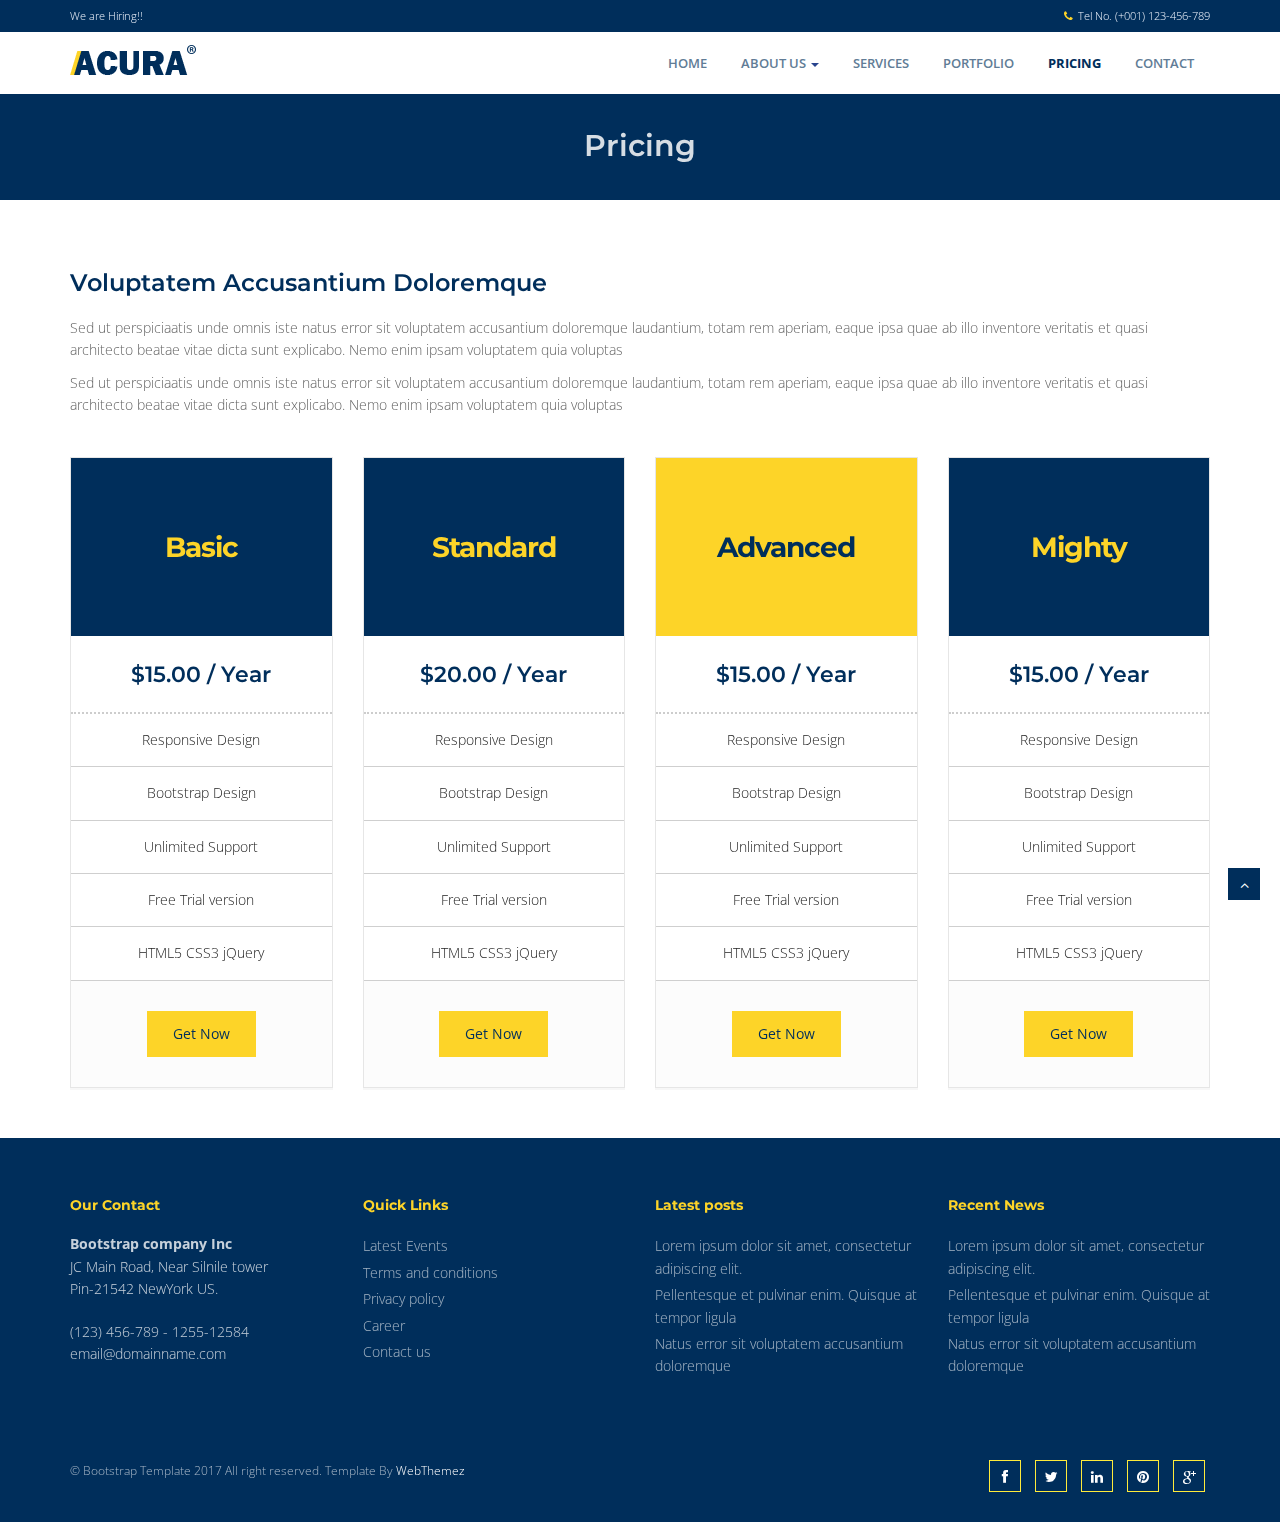
<file: pricing.html>
<!DOCTYPE html>
<html lang="en">
<head>
<meta charset="utf-8">
<title>Acura Multi purpose HTML5 Website Template</title>
<meta name="viewport" content="width=device-width, initial-scale=1.0" />
<meta name="description" content="" />
<meta name="author" content="http://webthemez.com" />
<!-- css -->
<link href="css/bootstrap.min.css" rel="stylesheet" />
<link href="css/fancybox/jquery.fancybox.css" rel="stylesheet"> 
<link href="css/flexslider.css" rel="stylesheet" />
<link href="css/style.css" rel="stylesheet" />
 
<!-- HTML5 shim, for IE6-8 support of HTML5 elements -->
<!--[if lt IE 9]>
      <script src="http://html5shim.googlecode.com/svn/trunk/html5.js"></script>
    <![endif]-->

</head>
<body>
<div id="wrapper">
<div class="topbar">
  <div class="container">
    <div class="row">
      <div class="col-md-12">
        <p class="pull-left hidden-xs">We are Hiring!!</p>
        <p class="pull-right"><i class="fa fa-phone"></i>Tel No. (+001) 123-456-789</p>
      </div>
    </div>
  </div>
</div>
	<!-- start header -->
		<header>
        <div class="navbar navbar-default navbar-static-top">
            <div class="container">
                <div class="navbar-header">
                    <button type="button" class="navbar-toggle" data-toggle="collapse" data-target=".navbar-collapse">
                        <span class="icon-bar"></span>
                        <span class="icon-bar"></span>
                        <span class="icon-bar"></span>
                    </button>
                    <a class="navbar-brand" href="index.html"><img src="img/logo.png" alt="logo"/></a>
                </div>
                <div class="navbar-collapse collapse ">
                    <ul class="nav navbar-nav">
                        <li><a href="index.html">Home</a></li> 
						 <li class="dropdown">
                        <a href="#" data-toggle="dropdown" class="dropdown-toggle">About Us <b class="caret"></b></a>
                        <ul class="dropdown-menu">
                            <li><a href="about.html">Company</a></li>
                            <li><a href="#">Our Team</a></li>
                            <li><a href="#">News</a></li> 
                            <li><a href="#">Investors</a></li>
                        </ul>
                    </li> 
						<li><a href="services.html">Services</a></li>
                        <li><a href="portfolio.html">Portfolio</a></li>
                        <li class="active"><a href="pricing.html">Pricing</a></li>
                        <li><a href="contact.html">Contact</a></li>
                    </ul>
                </div>
            </div>
        </div>
	</header><!-- end header -->
	<section id="inner-headline">
	<div class="container">
	
		<div class="row">
			<div class="col-lg-12">
				<h2 class="pageTitle">Pricing</h2>
			</div>
		</div>
	</div>
	</section>
	<section id="content">
	<div class="container">	 
		<div class="row"> 
							<div class="col-md-12">
								<div class="about-logo">
									<h3>Voluptatem Accusantium Doloremque</h3>
									<p>Sed ut perspiciaatis unde omnis iste natus error sit voluptatem accusantium doloremque laudantium, totam rem aperiam, eaque ipsa quae ab illo inventore veritatis et quasi architecto beatae vitae dicta sunt explicabo. Nemo enim ipsam voluptatem quia voluptas</p>
                                    	<p>Sed ut perspiciaatis unde omnis iste natus error sit voluptatem accusantium doloremque laudantium, totam rem aperiam, eaque ipsa quae ab illo inventore veritatis et quasi architecto beatae vitae dicta sunt explicabo. Nemo enim ipsam voluptatem quia voluptas</p>
								</div>  
							</div>
						</div>
		<!-- end divider -->
		<div class="row">
			<div class="col-lg-12"> 
			</div>
			<div class="col-md-3 col-sm-3">
				<div class="pricing-box-item">
					<div class="pricing-heading">
						<h3><strong>Basic</strong></h3>
					</div>
					<div class="pricing-terms">
						<h6>&#36;15.00 / Year</h6>
					</div>
					<div class="pricing-container">
						<ul>
							<li><i class="icon-ok"></i> Responsive Design</li>
							<li><i class="icon-ok"></i> Bootstrap Design</li>
							<li><i class="icon-ok"></i> Unlimited Support</li>
							<li><i class="icon-ok"></i> Free Trial version</li>
							<li><i class="icon-ok"></i> HTML5 CSS3 jQuery</li>
						</ul>
					</div>
					<div class="pricing-action">
						<a href="#" class="btn btn-medium"><i class="icon-bolt"></i> Get Now</a>
					</div>
				</div>
			</div>
			<div class="col-md-3 col-sm-3">
				<div class="pricing-box-item">
					<div class="pricing-heading">
						<h3><strong>Standard</strong></h3>
					</div>
					<div class="pricing-terms">
						<h6>&#36;20.00 / Year</h6>
					</div>
					<div class="pricing-container">
						<ul>
							<li><i class="icon-ok"></i> Responsive Design</li>
							<li><i class="icon-ok"></i> Bootstrap Design</li>
							<li><i class="icon-ok"></i> Unlimited Support</li>
							<li><i class="icon-ok"></i> Free Trial version</li>
							<li><i class="icon-ok"></i> HTML5 CSS3 jQuery</li>
						</ul>
					</div>
					<div class="pricing-action">
						<a href="#" class="btn btn-medium"><i class="icon-bolt"></i> Get Now</a>
					</div>
				</div>
			</div>
			<div class="col-md-3 col-sm-3">
				<div class="pricing-box-item activeItem">
					<div class="pricing-heading">
						<h3><strong>Advanced</strong></h3>
					</div>
					<div class="pricing-terms">
						<h6>&#36;15.00 / Year</h6>
					</div>
					<div class="pricing-container">
						<ul>
							<li><i class="icon-ok"></i> Responsive Design</li>
							<li><i class="icon-ok"></i> Bootstrap Design</li>
							<li><i class="icon-ok"></i> Unlimited Support</li>
							<li><i class="icon-ok"></i> Free Trial version</li>
							<li><i class="icon-ok"></i> HTML5 CSS3 jQuery</li>
						</ul>
					</div>
					<div class="pricing-action">
						<a href="#" class="btn btn-medium"><i class="icon-bolt"></i> Get Now</a>
					</div>
				</div>
			</div>
			<div class="col-md-3 col-sm-3">
				<div class="pricing-box-item">
					<div class="pricing-heading">
						<h3><strong>Mighty</strong></h3>
					</div>
					<div class="pricing-terms">
						<h6>&#36;15.00 / Year</h6>
					</div>
					<div class="pricing-container">
						<ul>
							<li><i class="icon-ok"></i> Responsive Design</li>
							<li><i class="icon-ok"></i> Bootstrap Design</li>
							<li><i class="icon-ok"></i> Unlimited Support</li>
							<li><i class="icon-ok"></i> Free Trial version</li>
							<li><i class="icon-ok"></i> HTML5 CSS3 jQuery</li>
						</ul>
					</div>
					<div class="pricing-action">
						<a href="#" class="btn btn-medium"><i class="icon-bolt"></i> Get Now</a>
					</div>
				</div>
			</div>
		</div>
	</div>
	</section>
	<footer>
	<div class="container">
		<div class="row">
			<div class="col-md-3 col-sm-3">
				<div class="widget">
					<h5 class="widgetheading">Our Contact</h5>
					<address>
					<strong>Bootstrap company Inc</strong><br>
					JC Main Road, Near Silnile tower<br>
					 Pin-21542 NewYork US.</address>
					<p>
						<i class="icon-phone"></i> (123) 456-789 - 1255-12584 <br>
						<i class="icon-envelope-alt"></i> email@domainname.com
					</p>
				</div>
			</div>
			<div class="col-md-3 col-sm-3">
				<div class="widget">
					<h5 class="widgetheading">Quick Links</h5>
					<ul class="link-list">
						<li><a href="#">Latest Events</a></li>
						<li><a href="#">Terms and conditions</a></li>
						<li><a href="#">Privacy policy</a></li>
						<li><a href="#">Career</a></li>
						<li><a href="#">Contact us</a></li>
					</ul>
				</div>
			</div>
			<div class="col-md-3 col-sm-3">
				<div class="widget">
					<h5 class="widgetheading">Latest posts</h5>
					<ul class="link-list">
						<li><a href="#">Lorem ipsum dolor sit amet, consectetur adipiscing elit.</a></li>
						<li><a href="#">Pellentesque et pulvinar enim. Quisque at tempor ligula</a></li>
						<li><a href="#">Natus error sit voluptatem accusantium doloremque</a></li>
					</ul>
				</div>
			</div>
			<div class="col-md-3 col-sm-3">
					<div class="widget">
					<h5 class="widgetheading">Recent News</h5>
					<ul class="link-list">
						<li><a href="#">Lorem ipsum dolor sit amet, consectetur adipiscing elit.</a></li>
						<li><a href="#">Pellentesque et pulvinar enim. Quisque at tempor ligula</a></li>
						<li><a href="#">Natus error sit voluptatem accusantium doloremque</a></li>
					</ul>
				</div>
			</div>
		</div>
	</div>
	<div id="sub-footer">
		<div class="container">
			<div class="row">
				<div class="col-lg-6">
					<div class="copyright">
						<p>
							<span>&copy; Bootstrap Template 2017 All right reserved. Template By </span><a href="http://webthemez.com/free-bootstrap-templates/" target="_blank">WebThemez</a>
						</p>
					</div>
				</div>
				<div class="col-lg-6">
					<ul class="social-network">
						<li><a href="#" data-placement="top" title="Facebook"><i class="fa fa-facebook"></i></a></li>
						<li><a href="#" data-placement="top" title="Twitter"><i class="fa fa-twitter"></i></a></li>
						<li><a href="#" data-placement="top" title="Linkedin"><i class="fa fa-linkedin"></i></a></li>
						<li><a href="#" data-placement="top" title="Pinterest"><i class="fa fa-pinterest"></i></a></li>
						<li><a href="#" data-placement="top" title="Google plus"><i class="fa fa-google-plus"></i></a></li>
					</ul>
				</div>
			</div>
		</div>
	</div>
	</footer>
</div>
<a href="#" class="scrollup"><i class="fa fa-angle-up active"></i></a>
<!-- javascript
    ================================================== -->
<!-- Placed at the end of the document so the pages load faster -->
<script src="js/jquery.js"></script>
<script src="js/jquery.easing.1.3.js"></script>
<script src="js/bootstrap.min.js"></script>
<script src="js/jquery.fancybox.pack.js"></script>
<script src="js/jquery.fancybox-media.js"></script>  
<script src="js/jquery.flexslider.js"></script>
<script src="js/animate.js"></script>
<!-- Vendor Scripts -->
<script src="js/modernizr.custom.js"></script>
<script src="js/jquery.isotope.min.js"></script>
<script src="js/jquery.magnific-popup.min.js"></script>
<script src="js/animate.js"></script>
<script src="js/custom.js"></script>
</body>
</html>
</file>
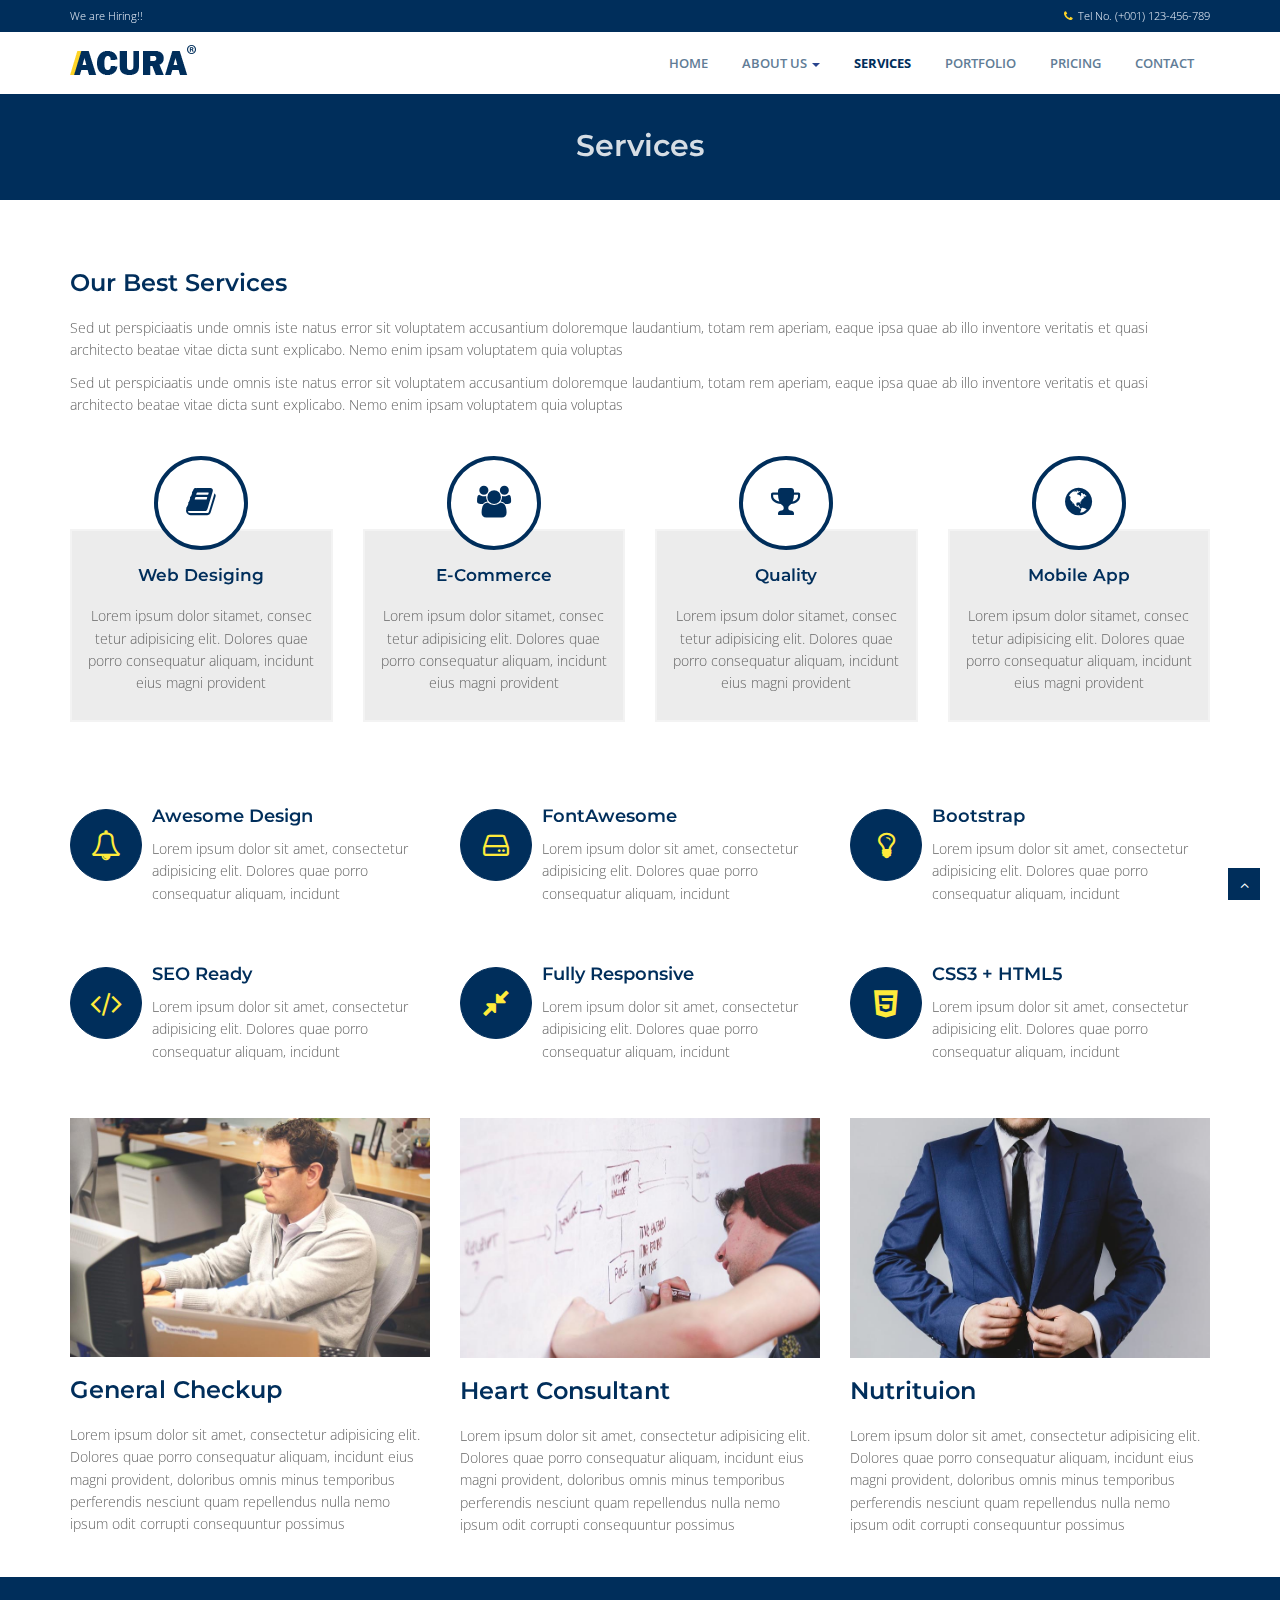
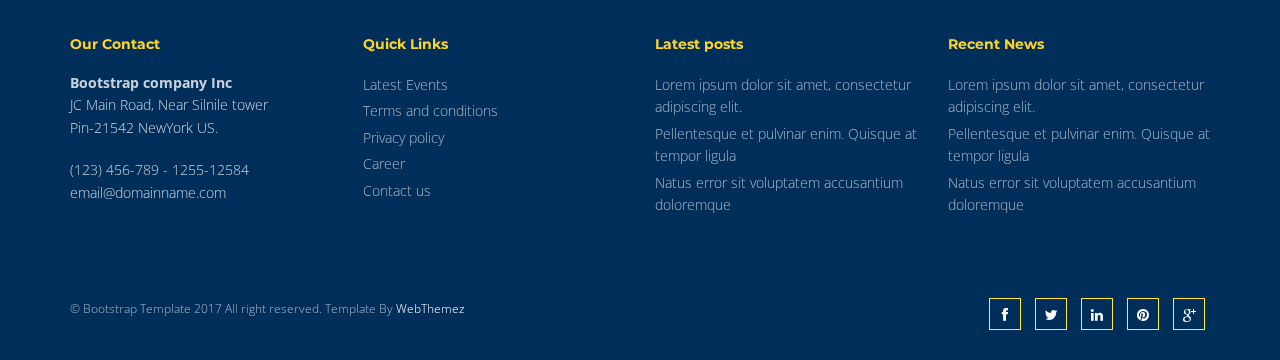
<file: services.html>
<!DOCTYPE html>
<html lang="en">
<head>
<meta charset="utf-8">
<title>Acura Multi purpose Bootstrap Website Template</title>
<meta name="viewport" content="width=device-width, initial-scale=1.0" />
<meta name="description" content="" />
<meta name="author" content="http://webthemez.com" />
 
<link href="css/bootstrap.min.css" rel="stylesheet" />
<link href="css/fancybox/jquery.fancybox.css" rel="stylesheet"> 
<link href="css/flexslider.css" rel="stylesheet" />
<link href="css/style.css" rel="stylesheet" />
 
<!-- HTML5 shim, for IE6-8 support of HTML5 elements -->
<!--[if lt IE 9]>
      <script src="http://html5shim.googlecode.com/svn/trunk/html5.js"></script>
    <![endif]-->

</head>
<body>
<div id="wrapper">
<div class="topbar">
  <div class="container">
    <div class="row">
      <div class="col-md-12">
        <p class="pull-left hidden-xs">We are Hiring!!</p>
        <p class="pull-right"><i class="fa fa-phone"></i>Tel No. (+001) 123-456-789</p>
      </div>
    </div>
  </div>
</div>
	<!-- start header -->
		<header>
        <div class="navbar navbar-default navbar-static-top">
            <div class="container">
                <div class="navbar-header">
                    <button type="button" class="navbar-toggle" data-toggle="collapse" data-target=".navbar-collapse">
                        <span class="icon-bar"></span>
                        <span class="icon-bar"></span>
                        <span class="icon-bar"></span>
                    </button>
                    <a class="navbar-brand" href="index.html"><img src="img/logo.png" alt="logo"/></a>
                </div>
                <div class="navbar-collapse collapse ">
                    <ul class="nav navbar-nav">
                        <li><a href="index.html">Home</a></li> 
							 <li class="dropdown">
                        <a href="#" data-toggle="dropdown" class="dropdown-toggle">About Us <b class="caret"></b></a>
                        <ul class="dropdown-menu">
                            <li><a href="about.html">Company</a></li>
                            <li><a href="#">Our Team</a></li>
                            <li><a href="#">News</a></li> 
                            <li><a href="#">Investors</a></li>
                        </ul>
                    </li> 
						<li class="active"><a href="services.html">Services</a></li>
                        <li><a href="portfolio.html">Portfolio</a></li>
                        <li><a href="pricing.html">Pricing</a></li>
                        <li><a href="contact.html">Contact</a></li>
                    </ul>
                </div>
            </div>
        </div>
	</header><!-- end header -->
	<section id="inner-headline">
	<div class="container">
		<div class="row">
			<div class="col-lg-12">
				<h2 class="pageTitle">Services</h2>
			</div>
		</div>
	</div>
	</section>
	<section id="content">
		<div class="container content">		
        <!-- Service Blcoks -->
			
						<div class="row"> 
							<div class="col-md-12">
								<div class="about-logo">
									<h3>Our Best <span class="color">Services</span></h3>
									<p>Sed ut perspiciaatis unde omnis iste natus error sit voluptatem accusantium doloremque laudantium, totam rem aperiam, eaque ipsa quae ab illo inventore veritatis et quasi architecto beatae vitae dicta sunt explicabo. Nemo enim ipsam voluptatem quia voluptas</p>
                                    	<p>Sed ut perspiciaatis unde omnis iste natus error sit voluptatem accusantium doloremque laudantium, totam rem aperiam, eaque ipsa quae ab illo inventore veritatis et quasi architecto beatae vitae dicta sunt explicabo. Nemo enim ipsam voluptatem quia voluptas</p>
								</div>  
							</div>
						</div>
						 
						 			<div class="row">
		<div class="skill-home"> <div class="skill-home-solid clearfix"> 
		<div class="col-md-3 text-center">
		<span class="icons c1"><i class="fa fa-book"></i></span> <div class="box-area">
		<h3>Web Desiging</h3> <p>Lorem ipsum dolor sitamet, consec tetur adipisicing elit. Dolores quae porro consequatur aliquam, incidunt eius magni provident</p></div>
		</div>
		<div class="col-md-3 text-center"> 
		<span class="icons c2"><i class="fa fa-users"></i></span> <div class="box-area">
		<h3>E-Commerce</h3> <p>Lorem ipsum dolor sitamet, consec tetur adipisicing elit. Dolores quae porro consequatur aliquam, incidunt eius magni provident</p></div>
		</div>
		<div class="col-md-3 text-center"> 
		<span class="icons c3"><i class="fa fa-trophy"></i></span> <div class="box-area">
		<h3>Quality</h3> <p>Lorem ipsum dolor sitamet, consec tetur adipisicing elit. Dolores quae porro consequatur aliquam, incidunt eius magni provident</p></div>
		</div>
		<div class="col-md-3 text-center"> 
		<span class="icons c4"><i class="fa fa-globe"></i></span> <div class="box-area">
		<h3>Mobile App</h3> <p>Lorem ipsum dolor sitamet, consec tetur adipisicing elit. Dolores quae porro consequatur aliquam, incidunt eius magni provident</p>
		</div></div>
		</div></div>
		</div> 
						    <!-- Info Blcoks -->
        <div class="row">
            <div class="col-sm-4 info-blocks">
                <i class="icon-info-blocks fa fa-bell-o"></i>
                <div class="info-blocks-in">
                    <h3>Awesome Design</h3>
                    <p>Lorem ipsum dolor sit amet, consectetur adipisicing elit. Dolores quae porro consequatur aliquam, incidunt</p>
                </div>
            </div>
            <div class="col-sm-4 info-blocks">
                <i class="icon-info-blocks fa fa-hdd-o"></i>
                <div class="info-blocks-in">
                    <h3>FontAwesome</h3>
                    <p>Lorem ipsum dolor sit amet, consectetur adipisicing elit. Dolores quae porro consequatur aliquam, incidunt</p>
                </div>
            </div>
            <div class="col-sm-4 info-blocks">
                <i class="icon-info-blocks fa fa-lightbulb-o"></i>
                <div class="info-blocks-in">
                    <h3>Bootstrap</h3>
                    <p>Lorem ipsum dolor sit amet, consectetur adipisicing elit. Dolores quae porro consequatur aliquam, incidunt</p>
                </div>
            </div>
        </div>
        <!-- End Info Blcoks -->

       
        <!-- Info Blcoks -->
        <div class="row">
            <div class="col-sm-4 info-blocks">
                <i class="icon-info-blocks fa fa-code"></i>
                <div class="info-blocks-in">
                    <h3>SEO Ready</h3>
                    <p>Lorem ipsum dolor sit amet, consectetur adipisicing elit. Dolores quae porro consequatur aliquam, incidunt</p>
                </div>
            </div>
            <div class="col-sm-4 info-blocks">
                <i class="icon-info-blocks fa fa-compress"></i>
                <div class="info-blocks-in">
                    <h3>Fully Responsive</h3>
                    <p>Lorem ipsum dolor sit amet, consectetur adipisicing elit. Dolores quae porro consequatur aliquam, incidunt</p>
                </div>
            </div>
            <div class="col-sm-4 info-blocks">
                <i class="icon-info-blocks fa fa-html5"></i>
                <div class="info-blocks-in">
                    <h3>CSS3 + HTML5</h3>
                    <p>Lorem ipsum dolor sit amet, consectetur adipisicing elit. Dolores quae porro consequatur aliquam, incidunt</p>
                </div>
            </div>
        </div>
        <!-- End Info Blcoks -->
        <div class="row service-v1 margin-bottom-40">
            <div class="col-md-4 md-margin-bottom-40">
               <img class="img-responsive" src="img/service1.jpg" alt="">   
                <h3>General Checkup</h3>
                <p>Lorem ipsum dolor sit amet, consectetur adipisicing elit. Dolores quae porro consequatur aliquam, incidunt eius magni provident, doloribus omnis minus temporibus perferendis nesciunt quam repellendus nulla nemo ipsum odit corrupti consequuntur possimus</p>        
            </div>
            <div class="col-md-4">
                <img class="img-responsive" src="img/service2.jpg" alt="">            
                <h3>Heart Consultant</h3>
                <p>Lorem ipsum dolor sit amet, consectetur adipisicing elit. Dolores quae porro consequatur aliquam, incidunt eius magni provident, doloribus omnis minus temporibus perferendis nesciunt quam repellendus nulla nemo ipsum odit corrupti consequuntur possimus</p>        
            </div>
            <div class="col-md-4 md-margin-bottom-40">
              <img class="img-responsive" src="img/service3.jpg" alt="">  
                <h3>Nutrituion</h3>
                <p>Lorem ipsum dolor sit amet, consectetur adipisicing elit. Dolores quae porro consequatur aliquam, incidunt eius magni provident, doloribus omnis minus temporibus perferendis nesciunt quam repellendus nulla nemo ipsum odit corrupti consequuntur possimus</p>        
            </div>
        </div>
        <!-- End Service Blcoks -->
 
     

        
    </div>
    </section>
	<footer>
	<div class="container">
		<div class="row">
			<div class="col-md-3 col-sm-3">
				<div class="widget">
					<h5 class="widgetheading">Our Contact</h5>
					<address>
					<strong>Bootstrap company Inc</strong><br>
					JC Main Road, Near Silnile tower<br>
					 Pin-21542 NewYork US.</address>
					<p>
						<i class="icon-phone"></i> (123) 456-789 - 1255-12584 <br>
						<i class="icon-envelope-alt"></i> email@domainname.com
					</p>
				</div>
			</div>
			<div class="col-md-3 col-sm-3">
				<div class="widget">
					<h5 class="widgetheading">Quick Links</h5>
					<ul class="link-list">
						<li><a href="#">Latest Events</a></li>
						<li><a href="#">Terms and conditions</a></li>
						<li><a href="#">Privacy policy</a></li>
						<li><a href="#">Career</a></li>
						<li><a href="#">Contact us</a></li>
					</ul>
				</div>
			</div>
			<div class="col-md-3 col-sm-3">
				<div class="widget">
					<h5 class="widgetheading">Latest posts</h5>
					<ul class="link-list">
						<li><a href="#">Lorem ipsum dolor sit amet, consectetur adipiscing elit.</a></li>
						<li><a href="#">Pellentesque et pulvinar enim. Quisque at tempor ligula</a></li>
						<li><a href="#">Natus error sit voluptatem accusantium doloremque</a></li>
					</ul>
				</div>
			</div>
			<div class="col-md-3 col-sm-3">
					<div class="widget">
					<h5 class="widgetheading">Recent News</h5>
					<ul class="link-list">
						<li><a href="#">Lorem ipsum dolor sit amet, consectetur adipiscing elit.</a></li>
						<li><a href="#">Pellentesque et pulvinar enim. Quisque at tempor ligula</a></li>
						<li><a href="#">Natus error sit voluptatem accusantium doloremque</a></li>
					</ul>
				</div>
			</div>
		</div>
	</div>
	<div id="sub-footer">
		<div class="container">
			<div class="row">
				<div class="col-lg-6">
					<div class="copyright">
						<p>
							<span>&copy; Bootstrap Template 2017 All right reserved. Template By </span><a href="http://webthemez.com/free-bootstrap-templates/" target="_blank">WebThemez</a>
						</p>
					</div>
				</div>
				<div class="col-lg-6">
					<ul class="social-network">
						<li><a href="#" data-placement="top" title="Facebook"><i class="fa fa-facebook"></i></a></li>
						<li><a href="#" data-placement="top" title="Twitter"><i class="fa fa-twitter"></i></a></li>
						<li><a href="#" data-placement="top" title="Linkedin"><i class="fa fa-linkedin"></i></a></li>
						<li><a href="#" data-placement="top" title="Pinterest"><i class="fa fa-pinterest"></i></a></li>
						<li><a href="#" data-placement="top" title="Google plus"><i class="fa fa-google-plus"></i></a></li>
					</ul>
				</div>
			</div>
		</div>
	</div>
	</footer>
</div>
<a href="#" class="scrollup"><i class="fa fa-angle-up active"></i></a>
<!-- javascript
    ================================================== -->
<!-- Placed at the end of the document so the pages load faster -->
<script src="js/jquery.js"></script>
<script src="js/jquery.easing.1.3.js"></script>
<script src="js/bootstrap.min.js"></script>
<script src="js/jquery.fancybox.pack.js"></script>
<script src="js/jquery.fancybox-media.js"></script>  
<script src="js/jquery.flexslider.js"></script>
<script src="js/animate.js"></script>
<!-- Vendor Scripts -->
<script src="js/modernizr.custom.js"></script>
<script src="js/jquery.isotope.min.js"></script>
<script src="js/jquery.magnific-popup.min.js"></script>
<script src="js/animate.js"></script>
<script src="js/custom.js"></script>
</body>
</html>
</file>
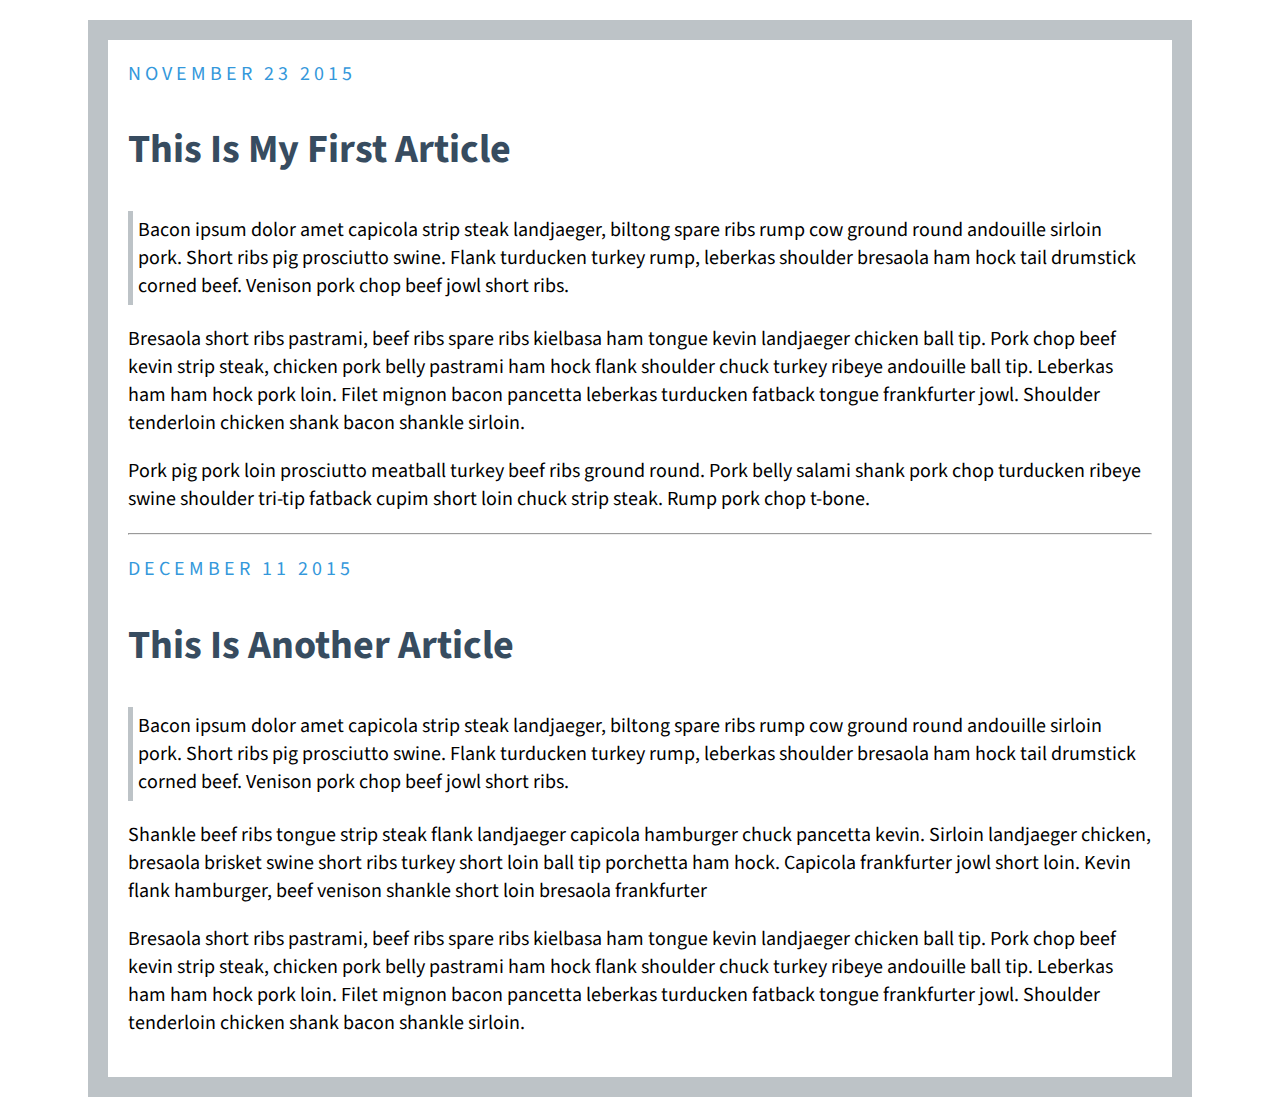
<file: tku/w5-blog/blog.html>
<!DOCTYPE html>
<html>
<head>
	<title>My Blog</title>
	<link rel="stylesheet" type="text/css" href="blog.css">
</head>
<body>

<link href='http://fonts.googleapis.com/css?family=Source+Sans+Pro:400,700,400italic|Source+Code+Pro:400,700' rel='stylesheet' type='text/css'>

<div class="post">
	 
	<div class="date">November 23 2015</div>
	<h2>This Is My First Article</h2>

	<p class="quote">
	Bacon ipsum dolor amet capicola strip steak landjaeger, biltong spare ribs rump cow ground round andouille sirloin pork. Short ribs pig prosciutto swine. Flank turducken turkey rump, leberkas shoulder bresaola ham hock tail drumstick corned beef. Venison pork chop beef jowl short ribs.
	</p>

	<p>Bresaola short ribs pastrami, beef ribs spare ribs kielbasa ham tongue kevin landjaeger chicken ball tip. Pork chop beef kevin strip steak, chicken pork belly pastrami ham hock flank shoulder chuck turkey ribeye andouille ball tip. Leberkas ham ham hock pork loin. Filet mignon bacon pancetta leberkas turducken fatback tongue frankfurter jowl. Shoulder tenderloin chicken shank bacon shankle sirloin.</p>

	<p>Pork pig pork loin prosciutto meatball turkey beef ribs ground round. Pork belly salami shank pork chop turducken ribeye swine shoulder tri-tip fatback cupim short loin chuck strip steak. Rump pork chop t-bone.</p>
	<hr>
</div>

<!-- <hr> -->

<div class="post">
	<div class="date">December 11 2015</div>
	<h2>This Is Another Article</h2>

	<p class="quote">
	Bacon ipsum dolor amet capicola strip steak landjaeger, biltong spare ribs rump cow ground round andouille sirloin pork. Short ribs pig prosciutto swine. Flank turducken turkey rump, leberkas shoulder bresaola ham hock tail drumstick corned beef. Venison pork chop beef jowl short ribs.
	</p>

	<p>Shankle beef ribs tongue strip steak flank landjaeger capicola hamburger chuck pancetta kevin. Sirloin landjaeger chicken, bresaola brisket swine short ribs turkey short loin ball tip porchetta ham hock. Capicola frankfurter jowl short loin. Kevin flank hamburger, beef venison shankle short loin bresaola frankfurter</p>

	<p>Bresaola short ribs pastrami, beef ribs spare ribs kielbasa ham tongue kevin landjaeger chicken ball tip. Pork chop beef kevin strip steak, chicken pork belly pastrami ham hock flank shoulder chuck turkey ribeye andouille ball tip. Leberkas ham ham hock pork loin. Filet mignon bacon pancetta leberkas turducken fatback tongue frankfurter jowl. Shoulder tenderloin chicken shank bacon shankle sirloin.</p>
</div>

</body>
</html>
</file>
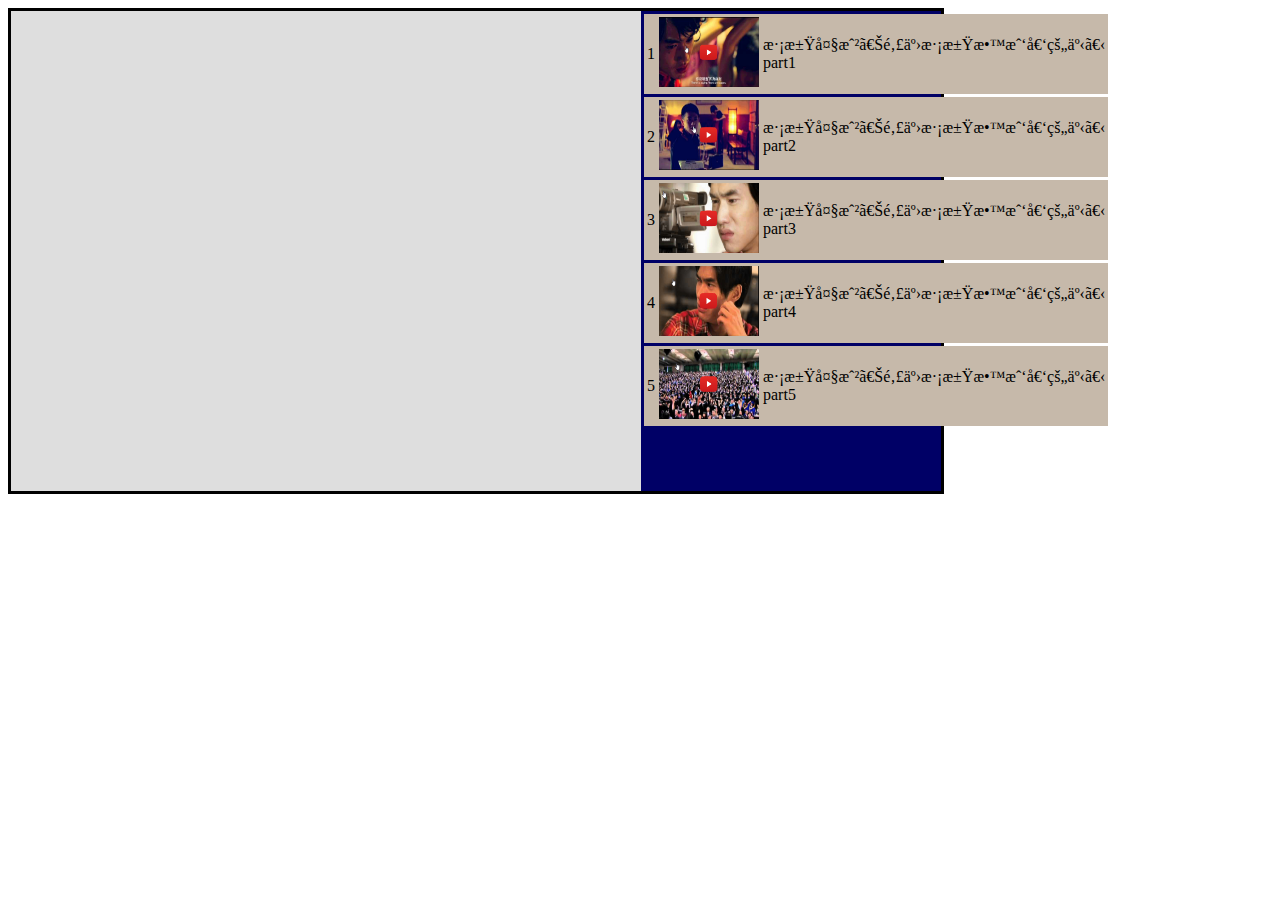
<file: tku/w8_tku60/tku60.html>
<!DOCTYPE html>
<html>

<head>
    <title> TKU60</title>
    <meta charset="uft-8">
    <link rel="stylesheet" href="css/tku60.css">
    <script src="js/tku60.js"></script>

</head>

<body onload="play(2)">


    <div id="tku60">
        <div id="player">
        </div>
        <div id="aside">
            <div>
                <table class="tkuitem">
                    <tr>
                        <td> 1 </td>
                        <td><img src="images/TKU1.png" class="pic" onclick="play(1)"/> </td>
                        <td> 淡江大戲《那些淡江教我們的事》 part1</td>
                    </tr>
                </table>

            </div>
            <div>
                <table class="tkuitem">
                    <tr>
                        <td> 2 </td>
                        <td><img src="images/TKU2.png" class="pic"  onclick="play(2)"/> </td>
                        <td> 淡江大戲《那些淡江教我們的事》 part2</td>
                    </tr>
                </table>

            </div>
            <div>
                <table class="tkuitem">
                    <tr>
                        <td> 3 </td>
                        <td><img src="images/TKU3.png" class="pic" onclick="play(3)"/> </td>
                        <td> 淡江大戲《那些淡江教我們的事》 part3</td>
                    </tr>
                </table>

            </div>
            <div>
                <table class="tkuitem">
                    <tr>
                        <td> 4 </td>
                        <td><img src="images/TKU4.png" class="pic" onclick="play(4)"/> </td>
                        <td> 淡江大戲《那些淡江教我們的事》 part4</td>
                    </tr>
                </table>

            </div>
            <div>
                <table class="tkuitem">
                    <tr>
                        <td> 5 </td>
                        <td><img src="images/TKU5.png" class="pic" onclick="play(5)"/> </td>
                        <td> 淡江大戲《那些淡江教我們的事》 part5</td>
                    </tr>
                </table>

            </div>
        </div>
    </div>

    
</body>

</html>
</file>
<file: css/style.css>
/*
Author URI: http://webthemez.com/
Note: Licence under Creative Commons Attribution 3.0  
-------------------------------------------------------*/

@import url('http://fonts.googleapis.com/css?family=Noto+Serif:400,400italic,700|Open+Sans:400,600,700'); 
@import url('https://fonts.googleapis.com/css?family=Montserrat:400,700,900');
@import url('font-awesome.css');  
@import url('animate.css');

body {
	font-family:'Open Sans', Arial, sans-serif;
	font-weight:300;
	line-height:1.6em;
	color:#656565;
	font-size: 1.4em;
}

a:active {
	outline:0;
}

.clear {
	clear:both;
}

h1,h2{
	font-weight: 600;
	line-height:1.1em;
	color: #002e5b;
	font-family: 'Montserrat', sans-serif;
	margin-bottom: 20px;
	text-transform: uppercase;
}
.flex-caption h3{
	font-family: 'Montserrat', sans-serif;	
}
h3, h4, h5, h6 {
	line-height:1.1em;
	color: #002e5b;
	margin-bottom: 20px;
	font-family: 'Montserrat', sans-serif;
	font-weight: 600;
}
input, button, select, textarea { 
    border-radius: 0px !important;
}
.timetable{background: #2ab975;padding: 5px 23px;}
.timetable hr{
	color:#fff;
	padding-top: 29px;
	margin-bottom: 20px !important;
}
.timetable dl{
	color:#fff; 
}
.timetable dt{
	color:#fff;
}
.timetable dd{
	color:#fff;
}
#wrapper{
	width:100%;
	margin:0;
	padding:0;
}
ul.withArrow{
	
}
ul.withArrow li{
	
}
ul.withArrow li span{
	margin-right: 10px;
	font-weight: 700;
	color: #29448e;
	border: 1px solid;
	padding: 4px 8px;
	font-size: 11px;
	border-radius: 50%;
	height: 20px;
	width: 20px;
}
.widget {
    color: rgba(255, 255, 255, 0.77);
}
.row,.row-fluid {
	margin-bottom:30px;
}

.row .row,.row-fluid .row-fluid{
	margin-bottom:30px;
}

.row.nomargin,.row-fluid.nomargin {
	margin-bottom:0;
}
.about-image img {
    width: 100%;
}
img.img-polaroid {
	margin:0 0 20px 0;
}
.img-box {
	max-width:100%;
}
.navbar-default .navbar-toggle {
    border-color: #002e5b;
    margin-top: 10px;
}
/*  Header
==================================== */
.topbar{
	background-color: #002e5b;
	padding: 5px 0;
	/* color:#fff; */
	font-size: 11px !important;
}
.topbar .container .row {
    margin: 0;
	padding:0;
}
.topbar .container .row .col-md-12 { 
	padding:0;
}
.topbar p{
	margin:0;
	display:inline-block;
	font-size: 11px;
	color: #f1f6ff;
}
.topbar p > i{
	margin-right:5px;
	color: #fdd428;
}
.topbar p:last-child{
	text-align:right;
} 
header .navbar {
    margin-bottom: 0;
}

.navbar-default {
    border: none;
}

.navbar-brand {
    color: #222;
    text-transform: uppercase;
    font-size: 24px;
    font-weight: 700;
    line-height: 1em;
    letter-spacing: -1px;
    margin-top: 10px;
    padding: 0 0 0 15px;
}
.navbar-default .navbar-brand{
color: #1891EC;
}

header .navbar-collapse  ul.navbar-nav {
    float: right;
    margin-right: 0;
}
header .navbar {min-height: 70px;padding: 18px 0;background: #ffffff;}
.home-page header .navbar-default{
    background: #ffffff;
    /* position: absolute; */
    width: 100%;
    box-shadow: 1px 1px 1px rgba(156, 156, 156, 0.36);
}

header .nav li a:hover,
header .nav li a:focus,
header .nav li.active a,
header .nav li.active a:hover,
header .nav li a.dropdown-toggle:hover,
header .nav li a.dropdown-toggle:focus,
header .nav li.active ul.dropdown-menu li a:hover,
header .nav li.active ul.dropdown-menu li.active a{
    -webkit-transition: all .3s ease;
    -moz-transition: all .3s ease;
    -ms-transition: all .3s ease;
    -o-transition: all .3s ease;
    transition: all .3s ease;
}


header .navbar-default .navbar-nav > .open > a,
header .navbar-default .navbar-nav > .open > a:hover,
header .navbar-default .navbar-nav > .open > a:focus {
    -webkit-transition: all .3s ease;
    -moz-transition: all .3s ease;
    -ms-transition: all .3s ease;
    -o-transition: all .3s ease;
    transition: all .3s ease;
}


header .navbar {
    min-height: 62px;
    padding: 0;
}

header .navbar-nav > li  {
    padding-bottom: 12px;
    padding-top: 12px;
    padding: 0 !important;
}

header  .navbar-nav > li > a {
    /* padding-bottom: 6px; */
    /* padding-top: 5px; */
    margin-left: 2px;
    line-height: 30px;
    font-weight: 700;
    -webkit-transition: all .3s ease;
    -moz-transition: all .3s ease;
    -ms-transition: all .3s ease;
    -o-transition: all .3s ease;
    transition: all .3s ease;
}


.dropdown-menu li a:hover {
    color: #fff !important;
    background: #002e5b !important;
}

header .nav .caret {
    border-bottom-color: #29448e;
    border-top-color: #29448e;
}
.navbar-default .navbar-nav > .active > a,
.navbar-default .navbar-nav > .active > a:hover,
.navbar-default .navbar-nav > .active > a:focus {
  background-color: #fff;
}
.navbar-default .navbar-nav > .open > a,
.navbar-default .navbar-nav > .open > a:hover,
.navbar-default .navbar-nav > .open > a:focus {
  background-color:  #fff;
}	
	

.dropdown-menu  {
    box-shadow: none;
    border-radius: 0;
	border: none;
}

.dropdown-menu li:last-child  {
	padding-bottom: 0 !important;
	margin-bottom: 0;
}

header .nav li .dropdown-menu  {
   padding: 0;
}

header .nav li .dropdown-menu li a {
   line-height: 28px;
   padding: 3px 12px;
}

/* --- menu --- */
.flex-caption p {
    line-height: 22px;
    font-weight: 300;
    color: #002e5b;
    text-transform: capitalize;
}
header .navigation {
	float:right;
}

header ul.nav li {
	border:none;
	margin:0;
}

header ul.nav li a {
	font-size: 13px;
	border:none;
	font-weight: 600;
	text-transform:uppercase;
}

header ul.nav li ul li a {	
	font-size:12px;
	border:none;
	font-weight:300;
	text-transform:uppercase;
}


.navbar .nav > li > a {
  color: rgb(97, 124, 150);
  text-shadow: none;
  border: 1px solid rgba(255, 255, 255, 0) !important;
}

.navbar .nav a:hover {
	background:none;
	color: #2e8eda;
}

.navbar .nav > .active > a,.navbar .nav > .active > a:hover {
	background:none;
	font-weight:700;
}

.navbar .nav > .active > a:active,.navbar .nav > .active > a:focus {
	background:none;
	outline:0;
	font-weight:700;
}

.navbar .nav li .dropdown-menu {
	z-index:2000;
}

header ul.nav li ul {
	margin-top:1px;
}
header ul.nav li ul li ul {
	margin:1px 0 0 1px;
}
.dropdown-menu .dropdown i {
	position:absolute;
	right:0;
	margin-top:3px;
	padding-left:20px;
}

.navbar .nav > li > .dropdown-menu:before {
  display: inline-block;
  border-right: none;
  border-bottom: none;
  border-left: none;
  border-bottom-color: none;
  content:none;
}
.navbar-default .navbar-nav>.active>a, .navbar-default .navbar-nav>.active>a:hover, .navbar-default .navbar-nav>.active>a:focus {color: rgb(0, 46, 91);background: none;border-radius: 0;}
.navbar-default .navbar-nav>li>a:hover, .navbar-default .navbar-nav>li>a:focus {
  color: #002e5b;
  background-color: transparent;
}

ul.nav li.dropdown a {
	z-index:1000;
	display:block;
}

 select.selectmenu {
	display:none;
}
.pageTitle{
color: #fff;
margin: 30px 0 3px;
display: inline-block;
}
 
#banner{
	width: 100%;
	background:#000;
	position:relative;
	margin:0;
	padding:0;
}

/*  Sliders
==================================== */
/* --- flexslider --- */
#main-slider:before {content: '';width: 100%;height: 100%;/* background: rgba(255, 255, 255, 0.37); */z-index: 1;position: absolute;}
.flex-direction-nav a{
display:none;
}
.flexslider {
	padding:0;
	/* background: #FFEB3B; */
	position: relative;
	zoom: 1;
}
.flex-direction-nav .flex-prev{
left:0px; 
}
.flex-direction-nav .flex-next{ 
right:0px;
}
.flex-caption {zoom: 1;bottom: 198px;background-color: transparent;color: #fff;margin: 0;padding: 2px 25px 0px 30px;/* position: absolute; */left: 0;text-align: left;margin: 0 auto;right: 0px;display: inline-block;bottom: 24%;width: 80%;right: 0 !important;border-radius: 15px 15px 0 0;}
.flex-caption h3 {color: #002e5b;letter-spacing: 0px;margin-bottom: 8px;text-transform: uppercase;font-size: 70px;font-weight: 700;}
.flex-caption p {margin: 12px 0 18px;font-size: 22px;font-weight: 400;}
.skill-home{
margin-bottom:50px;
}
.c1{
border: #ed5441 1px solid;
background:#ed5441;
}
.c2{
border: #24c4db 1px solid;
background:#24c4db;
}
.c3{
border: #1891EC 1px solid;
background:#1891EC;
}
.c4{
border: #609cec 1px solid;
background:#609cec;
}
.skill-home .icons {padding: 26px 0 0;width: 94px;height: 94px;color: #fff;font-size: 42px;font-size: 32px;text-align: center;-ms-border-radius: 50%;-moz-border-radius: 50%;-webkit-border-radius: 50%;border-radius: 0;display: inline-table;border: 4px solid #002e5b;color: #002e5b;background: transparent;border-radius: 50%;background: #ffffff;text-align: center;}
.skill-home h2 {
padding-top: 20px;
font-size: 36px;
font-weight: 700;
} 
.testimonial-solid {
padding: 50px 0 60px 0;
margin: 0 0 0 0;
background: #FFFFFF;
text-align: center;
}
.testi-icon-area {
text-align: center;
position: absolute;
top: -84px;
margin: 0 auto; 
width: 100%;
}
.testi-icon-area .quote {
padding: 15px 0 0 0;
margin: 0 0 0 0;
background: #ffffff;
text-align: center;
color: #1891EC;
display: inline-table;
width: 70px;
height: 70px;
-ms-border-radius: 50%;
-moz-border-radius: 50%;
-webkit-border-radius: 50%;
border-radius: 50%;
font-size: 42px; 
border: 1px solid #1891EC;
display: none;
}

.testi-icon-area .carousel-inner { 
margin: 20px 0;
}
.carousel-indicators {
bottom: -30px;
}
.text-center img {
margin: auto;
}
.aboutUs{
padding:40px 0;
background: #F2F2F2;
}
img.img-center {
margin: 0 auto;
display: block;
max-width: 100%;
}
.home-about{
	padding: 60px 0 0px;
}
.home-about hr{
	padding:0;
	margin:0;
}
.home-about .info-box{
	
}
/* Testimonial
----------------------------------*/
.testimonial-area {
padding: 0 0 0 0;
margin:0;
background: url(../img/low-poly01.jpg) fixed center center;
background-size: cover;
-webkit-background-size: cover;
-moz-background-size: cover;
-ms-background-size: cover;
}
.testimonial-solid p {
color: #000000;
font-size: 16px;
line-height: 30px;
font-style: italic;
} 
section.hero-text {
	background: #F4783B;
	padding:50px 0 50px 0;
	color: #fff;
}
section.hero-text h1{ 
	color: #fff;
}

/* Clients
------------------------------------ */
#clients {
  padding: 60px 0;
  }
  #clients .client .img {
    height: 76px;
    width: 138px;
    cursor: pointer;
    -webkit-transition: box-shadow .1s linear;
    -moz-transition: box-shadow .1s linear;
    transition: box-shadow .1s linear; }
    #clients .client .img:hover {
      cursor: pointer;
      /*box-shadow: 0px 0px 2px 0px rgb(155, 155, 155);*/
      border-radius: 8px; }
  #clients .client .client1 {
    background: url("../img/client1.png") 0 -75px; }
    #clients .client .client1:hover {
      background-position: 1px 0px; }
  #clients .client .client2 {
    background: url("../img/client2.png") 0 -75px; }
    #clients .client .client2:hover {
      background-position: -1px 0px; }
  #clients .client .client3 {
    background: url("../img/client3.png") 0 -76px; }
    #clients .client .client3:hover {
      background-position: 0px 0px; }


/* Content
==================================== */

#content {
	position:relative;
	background:#fff;
	padding:50px 0 0px 0;
}
 
.cta-text {
	text-align: center;
	margin-top:10px;
}


.big-cta .cta {
	margin-top:10px;
}
 
.box {
	width: 100%;
}
.box-gray  {
	background: #f8f8f8;
	padding: 20px 20px 30px;
}
.box-gray  h4,.box-gray  i {
	margin-bottom: 20px;
}
.box-bottom {
	padding: 20px 0;
	text-align: center;
}
.box-bottom a {
	color: #fff;
	font-weight: 700;
}
.box-bottom a:hover {
	color: #eee;
	text-decoration: none;
}


/* Bottom
==================================== */

#bottom {
	background:#fcfcfc;
	padding:50px 0 0;

}
/* twitter */
#twitter-wrapper {
    text-align: center;
    width: 70%;
    margin: 0 auto;
}
#twitter em {
    font-style: normal;
    font-size: 13px;
}

#twitter em.twitterTime a {
	font-weight:600;
}

#twitter ul {
    padding: 0;
	list-style:none;
}
#twitter ul li {
    font-size: 20px;
    line-height: 1.6em;
    font-weight: 300;
    margin-bottom: 20px;
    position: relative;
    word-break: break-word;
}


/* page headline
==================================== */

#inner-headline{background: #002e5b;position: relative;margin: 0;padding: 0;}


#inner-headline h2.pageTitle{
	color: rgba(255, 255, 255, 0.84);
	padding: 5px 0;
	display:block;
	text-transform: capitalize;
	text-align: center;
}

/* --- breadcrumbs --- */
#inner-headline ul.breadcrumb {
	margin:40px 0;
	float:left;
}

#inner-headline ul.breadcrumb li {
	margin-bottom:0;
	padding-bottom:0;
}
#inner-headline ul.breadcrumb li {
	font-size:13px;
	color:#fff;
}

#inner-headline ul.breadcrumb li i{
	color:#dedede;
}

#inner-headline ul.breadcrumb li a {
	color:#fff;
}

ul.breadcrumb li a:hover {
	text-decoration:none;
}

/* Forms
============================= */

/* --- contact form  ---- */
form#contactform input[type="text"] {
  width: 100%;
  border: 1px solid #f5f5f5;
  min-height: 40px;
  padding-left:20px;
  font-size:13px;
  padding-right:20px;
  -webkit-box-sizing: border-box;
     -moz-box-sizing: border-box;
          box-sizing: border-box;

}

form#contactform textarea {
border: 1px solid #f5f5f5;
  width: 100%;
  padding-left:20px;
  padding-top:10px;
  font-size:13px;
  padding-right:20px;
  -webkit-box-sizing: border-box;
     -moz-box-sizing: border-box;
          box-sizing: border-box;

}

form#contactform .validation {
	font-size:11px;
}

#sendmessage {
	border:1px solid #e6e6e6;
	background:#f6f6f6;
	display:none;
	text-align:center;
	padding:15px 12px 15px 65px;
	margin:10px 0;
	font-weight:600;
	margin-bottom:30px;

}

#sendmessage.show,.show  {
	display:block;
}
 
form#commentform input[type="text"] {
  width: 100%;
  min-height: 40px;
  padding-left:20px;
  font-size:13px;
  padding-right:20px;
  -webkit-box-sizing: border-box;
     -moz-box-sizing: border-box;
          box-sizing: border-box;
	-webkit-border-radius: 2px 2px 2px 2px;
		-moz-border-radius: 2px 2px 2px 2px;
			border-radius: 2px 2px 2px 2px;

}

form#commentform textarea {
  width: 100%;
  padding-left:20px;
  padding-top:10px;
  font-size:13px;
  padding-right:20px;
  -webkit-box-sizing: border-box;
     -moz-box-sizing: border-box;
          box-sizing: border-box;
	-webkit-border-radius: 2px 2px 2px 2px;
		-moz-border-radius: 2px 2px 2px 2px;
			border-radius: 2px 2px 2px 2px;
}


/* --- search form --- */
.search{
	float:right;
	margin:35px 0 0;
	padding-bottom:0;
}

#inner-headline form.input-append {
	margin:0;
	padding:0;
}

.about-text h3 {
	font-size: 22px;
	padding-bottom: 20px;
}

.about-text .btn {
	margin-top: 20px;
	//font-size: 15px;
	//text-align: justify;
}

.about-image img {
}

.about-text ul {
	margin-top: 30px;
	padding: 0;
}

.about-text li {
	margin-bottom: 10px;
	//
	font-weight: bold;
	list-style: none;
}

 
.about-text-2 img {
	border: 5px solid #ddd;
	margin-bottom: 20px;
}

.about-text-2 p {
	margin-bottom: 20px;
}

#call-to-action {
	background: url(../images/bg/about.jpg) no-repeat;
	background-attachment: fixed;
	background-position: top center;
	padding: 100px 0;
	color: #fff;
}

.call-to-action h3 {
	font-size: 40px;
	letter-spacing: 15px;
	color: #fff;
	padding-bottom: 30px;
}

.call-to-action p {
	color: #999;
	padding-bottom: 20px;
}

.call-to-action .btn-primary {
	background-color: transparent;
	border-color: #999;
}

.call-to-action .btn-primary:hover {
	background-color: #151515;
	color: #999;
	border-color: #151515;
}

#call-to-action-2 {
	background-color: #002e5b;
	padding: 50px 0;
}
#call-to-action-2 h3 {
	color: #ffffff;
	font-size: 24px;
	font-weight: 600;
	text-transform: uppercase;
}
#call-to-action-2 p {
	color: rgba(255, 255, 255, 0.61);
	font-size: 15px;
}
#call-to-action-2 .btn-primary {
	border-color: #002e5b;
	/* background: transparent; */
	margin-top: 50px;
	color: #002e5b;
}
section.section-padding.gray-bg {
    background: #f6f6f6;
    padding: 60px;
    color: #484848;
}
 
  #accordion-alt3 .panel-heading h4 {
font-size: 13px;
line-height: 28px;
}
.panel .panel-heading h4 {
font-weight: 400;
}
.panel-title {
margin-top: 0;
margin-bottom: 0;
font-size: 15px;
color: inherit;
}
.panel-group .panel {
margin-bottom: 0;
border-radius: 2px;
}
.panel {margin-bottom: 18px;background-color: #FFFFFF;border: 1px solid #f3f3f3;border-radius: 2px;-webkit-box-shadow: 0 1px 1px rgba(0,0,0,0.05);box-shadow: 0 1px 1px rgba(0,0,0,0.05);}
#accordion-alt3 .panel-heading h4 a i {font-size: 17px;line-height: 18px;width: 18px;height: 18px;margin-right: 8px;color: #A0A0A0;text-align: center;border-radius: 50%;margin-left: 6px;font-weight: bold;}  
.progress.pb-sm {
height: 6px!important;
}
.progress {
box-shadow: inset 0 0 2px rgba(0,0,0,.1);
}
.progress {
overflow: hidden;
height: 18px;
margin-bottom: 18px;
background-color: #f5f5f5;
border-radius: 2px;
-webkit-box-shadow: inset 0 1px 2px rgba(0,0,0,0.1);
box-shadow: inset 0 1px 2px rgba(0,0,0,0.1);
}
.progress .progress-bar.progress-bar-red {/* background: #ed5441; */} 
.progress .progress-bar.progress-bar-green {/* background: #51d466; */}
.progress .progress-bar.progress-bar-lblue {/* background: #32c8de; */}
/* --- portfolio detail --- */
.top-wrapper {
	margin-bottom:20px;
}
.info-blocks {margin-bottom: 15px;/* background: #efefef; */}
.info-blocks i.icon-info-blocks {float: left;color: #FFEB3B;font-size: 30px;min-width: 50px;margin-top: 7px;text-align: center;background: #002e5b;width: 72px;height: 72px;padding-top: 21px;border: 1px solid #002e5b;border-radius: 50%;}
.info-blocks .info-blocks-in {padding: 0 10px;overflow: hidden;}
.info-blocks .info-blocks-in h3 {color: #002e5b;font-size: 18px;line-height: 28px;margin:0px;margin-bottom: 8px;font-family: 'Montserrat', sans-serif;font-weight: 600;}
.info-blocks .info-blocks-in p {font-size: 14px;}
  
blockquote {
	font-size:16px;
	font-weight:400;
	font-family:'Noto Serif', serif;
	font-style:italic;
	padding-left:0;
	color:#a2a2a2;
	line-height:1.6em;
	border:none;
}

blockquote cite 							{ display:block; font-size:12px; color:#666; margin-top:10px; }
blockquote cite:before 					{ content:"\2014 \0020"; }
blockquote cite a,
blockquote cite a:visited,
blockquote cite a:visited 				{ color:#555; }

/* --- pullquotes --- */

.pullquote-left {
	display:block;
	color:#a2a2a2;
	font-family:'Noto Serif', serif;
	font-size:14px;
	line-height:1.6em;
	padding-left:20px;
}

.pullquote-right {
	display:block;
	color:#a2a2a2;
	font-family:'Noto Serif', serif;
	font-size:14px;
	line-height:1.6em;
	padding-right:20px;
}

/* --- button --- */
.btn{text-align: center;color: #002e5b;padding: 12px 25px;border-radius: 0;background: #fdd428;border-color: #fdd428;}
.btn-theme {
	color: #fff;
	background: transparent;
	border: 1px solid #fff;
	padding: 12px 30px;
	font-weight: bold;
}
.btn-theme:hover {
	color: #eee;
}

/* --- list style --- */

ul.general {
	list-style:none;
	margin-left:0;
}

ul.link-list{
	margin:0;
	padding:0;
	list-style:none;
}

ul.link-list li{
	margin:0;
	padding:2px 0 2px 0;
	list-style:none;
}
footer{background: #002e5b;}
footer ul.link-list li a{
	color: rgba(255, 255, 255, 0.63);
}
footer ul.link-list li a:hover {
	color: #FFEB3B;
}
/* --- Heading style --- */

h4.heading {
	font-weight:700;
}

.heading { margin-bottom: 30px; }

.heading {
	position: relative;
	
}


.widgetheading {
	width:100%;
	padding:0;
	font-weight: bold;
}

#bottom .widgetheading {
	position: relative;
	border-bottom: #e6e6e6 1px solid;
	padding-bottom: 9px;
}

aside .widgetheading {
	position: relative;
	border-bottom: #e9e9e9 1px solid;
	padding-bottom: 9px;
}

footer .widgetheading {
	position: relative;
}

footer .widget .social-network {
	position:relative;
}

.team-member h4{
  text-align: center;
  margin-bottom: 5px;
}
.team-member .deg{
text-align:center;
display:block;
}
#bottom .widget .widgetheading span, aside .widget .widgetheading span, footer .widget .widgetheading span {	
	position: absolute;
	width: 60px;
	height: 1px;
	bottom: -1px;
	right:0;

}
.panel-title>a {
    color: inherit;
    text-decoration: none;
    font-weight: 600;
}
.box-area{padding: 15px;background: #ececec;margin-top: -21px;border: 2px solid #f3f3f3;}
.box-area h3{font-size: 17px;font-weight: 600;}
/* --- Map --- */
.map{
	position:relative;
	margin-top:-50px;
	margin-bottom:40px;
}

.map iframe{
	width:100%;
	height:450px;
	border:none;
}

.map-grid iframe{
	width:100%;
	height:350px;
	border:none;
	margin:0 0 -5px 0;
	padding:0;
}

 
ul.team-detail{
	margin:-10px 0 0 0;
	padding:0;
	list-style:none;
}

ul.team-detail li{
	border-bottom:1px dotted #e9e9e9;
	margin:0 0 15px 0;
	padding:0 0 15px 0;
	list-style:none;
}

ul.team-detail li label {
	font-size:13px;
}

ul.team-detail li h4, ul.team-detail li label{
	margin-bottom:0;
}

ul.team-detail li ul.social-network {
	border:none;
	margin:0;
	padding:0;
}

ul.team-detail li ul.social-network li {
	border:none;	
	margin:0;
}
ul.team-detail li ul.social-network li i {
	margin:0;
}

 
.pricing-title{
	background:#fff;
	text-align:center;
	padding:10px 0 10px 0;
}

.pricing-title h3{
	font-weight:600;
	margin-bottom:0;
}

.pricing-offer{
	background: #fcfcfc;
	text-align: center;
	padding:40px 0 40px 0;
	font-size:18px;
	border-top:1px solid #e6e6e6;
	border-bottom:1px solid #e6e6e6;
}

.pricing-box.activeItem .pricing-offer{
	color:#fff;
}

.pricing-offer strong{
	font-size:78px;
	line-height:89px;
}

.pricing-offer sup{
	font-size:28px;
}

.pricing-container{
	background: #fff;
	text-align:center;
	font-size:14px;
}

.pricing-container strong{
color:#353535;
}

.pricing-container ul{
	list-style:none;
	padding:0;
	margin:0;
}

.pricing-container ul li{
	border-bottom: 1px solid #CFCFCF;
list-style: none;
padding: 15px 0 15px 0;
margin: 0 0 0 0;
color: #222;
}

.pricing-action{
	margin:0;
	background: #fcfcfc;
	text-align:center;
	padding:20px 0 30px 0;
}

.pricing-wrapp{
	margin:0 auto;
	width:100%;
	background:#fd0000;
}
 .pricing-box-item {border: 1px solid #e6e6e6;background:#fcfcfc;position:relative;margin:0 0 20px 0;padding:0;-webkit-box-shadow: 0 2px 0 rgba(0,0,0,0.03);-moz-box-shadow: 0 2px 0 rgba(0,0,0,0.03);box-shadow: 0 2px 0 rgba(0,0,0,0.03);-webkit-box-sizing: border-box;-moz-box-sizing: border-box;box-sizing: border-box;overflow: hidden;}

.pricing-box-item .pricing-heading {
	background: #002e5b;
	text-align: center;
	padding: 50px 0;
	display:block;
}
.pricing-box-item.activeItem .pricing-heading {
	background: #fdd428;
	text-align: center;
	border-bottom:none;
	display:block;
	color: #002e5b;
}
.pricing-box-item.activeItem .pricing-heading h3 strong {
	color: #002e5b;
}
.pricing-box-item.activeItem .pricing-heading h3 {
	 
color: #002e5b;
}

.pricing-box-item .pricing-heading h3 strong {
	font-size:28px;
	font-weight:700;
	letter-spacing:-1px;
	color: #fdd428;
}
.pricing-box-item .pricing-heading h3 {
	font-size:32px;
	font-weight:300;
	letter-spacing:-1px;
}

.pricing-box-item .pricing-terms {
	text-align: center;
	background: #fff;
	display: block;
	overflow: hidden;
	padding: 11px 0 5px;
	/* border-top: 2px solid #BBBBBB; */
	border-bottom: 2px dotted #CDCDCD;
}

.pricing-box-item .pricing-terms  h6 {
	margin-top: 16px;
	color: #002e5b;
	font-size: 22px;
}

.pricing-box-item .icon .price-circled {
    margin: 10px 10px 10px 0;
    display: inline-block !important;
    text-align: center !important;
    color: #fff;
    width: 68px;
    height: 68px;
	padding:12px;
    font-size: 16px;
	font-weight:700;
    line-height: 68px;
    text-shadow:none;
    cursor: pointer;
    background-color: #888;
    border-radius: 64px;
    -moz-border-radius: 64px;
    -webkit-border-radius: 64px;
}

.pricing-box-item  .pricing-action{
	margin:0;
	text-align:center;
	padding:30px 0 30px 0;
}
.pricing-action .btn{
	background: #fdd428;
	color: #002e5b;
} 

/* Testimonials */
.testimonials blockquote {
    background: #efefef none repeat scroll 0 0;
    border: medium none;
    color: #666;
    display: block;
    font-size: 14px;
    line-height: 20px;
    padding: 15px;
    position: relative;
}
.testimonials blockquote::before {
    width: 0; 
    height: 0;
	right: 0;
	bottom: 0;
	content: " "; 
	display: block; 
	position: absolute;
    border-bottom: 20px solid #fff;    
	border-right: 0 solid transparent;
	border-left: 15px solid transparent;
	border-left-style: inset; /*FF fixes*/
	border-bottom-style: inset; /*FF fixes*/
}
.testimonials blockquote::after {
    width: 0;
    height: 0;
    right: 0;
    bottom: 0;
    content: " ";
    display: block;
    position: absolute;
    border-style: solid;
    border-width: 20px 20px 0 0;
    border-color: #c5c5c5 transparent transparent transparent;
}
.testimonials .carousel-info img {
    border: 1px solid #cccccc;
    border-radius: 150px !important;
    height: 75px;
    padding: 3px;
    width: 75px;
}
.testimonials .carousel-info {
    overflow: hidden;
}
.testimonials .carousel-info img {
    margin-right: 15px;
}
.testimonials .carousel-info span {
    display: block;
}
.testimonials span.testimonials-name {
    color: #002e5b;
    font-size: 16px;
    font-weight: 300;
    margin: 23px 0 0;
}
.testimonials span.testimonials-post {
    color: #656565;
    font-size: 12px;
}
/* ===== Widgets ===== */

/* --- flickr --- */
.widget .flickr_badge {
	width:100%;
}
.widget .flickr_badge img { margin: 0 9px 20px 0; }

footer .widget .flickr_badge {
    width: 100%;
}
footer .widget .flickr_badge img {
    margin: 0 9px 20px 0;
}

.flickr_badge img {
    width: 50px;
    height: 50px;
    float: left;
	margin: 0 9px 20px 0;
}
 
/* --- Recent post widget --- */

.recent-post{
	margin:20px 0 0 0;
	padding:0;
	line-height:18px;
}

.recent-post h5 a:hover {
	text-decoration:none;
}

.recent-post .text h5 a {
	color:#353535;
}

  
footer{
	padding:50px 0 0 0;
	color:#f8f8f8;
}

footer a {
	color:#fff;
}

footer a:hover {
	color: #FFEB3B;
}

footer h1, footer h2, footer h3, footer h4, footer h5, footer h6{
	color: #fdd428;
}

footer address {
	line-height:1.6em;
	color: rgba(255, 255, 255, 0.78);
}

footer h5 a:hover, footer a:hover {
	text-decoration:none;
}

ul.social-network {
	list-style:none;
	margin:0;
}

ul.social-network li {
	display:inline;
	margin: 0 5px;
	border: 1px solid #FFEB3B;
	padding: 5px 0 0;
	width: 32px;
	display: inline-block;
	text-align: center;
	height: 32px;
	vertical-align: baseline;
}

#sub-footer{
	text-shadow:none;
	color:#f5f5f5;
	padding:0;
	padding-top:30px;
	margin:20px 0 0 0;
	background: #002e5b;
}

#sub-footer p{
	margin:0;
	padding:0;
}

#sub-footer span{
	color: rgba(255, 255, 255, 0.63);
}

.copyright {
	text-align:left;
	font-size:12px;
}

#sub-footer ul.social-network {
	float:right;
}

  

/* scroll to top */
.scrollup{
    position:fixed;
    width:32px;
    height:32px;
    bottom:0px;
    right:20px;
    background: #002e5b;
}

a.scrollup {
	outline:0;
	text-align: center;
}

a.scrollup:hover,a.scrollup:active,a.scrollup:focus {
	opacity:1;
	text-decoration:none;
}
a.scrollup i {
	margin-top: 10px;
	color: #fff;
}
a.scrollup i:hover {
	text-decoration:none;
}



 
.absolute{
	position:absolute;
}

.relative{
	position:relative;
}

.aligncenter{
	text-align:center;
}

.aligncenter span{
	margin-left:0;
}

.floatright {
	float:right;
}

.floatleft {
	float:left;
}

.floatnone {
	float:none;
}

.aligncenter {
	text-align:center;
}
 
img.pull-left, .align-left{
	float:left;
	margin:0 15px 15px 0;
}

.widget img.pull-left {
	float:left;
	margin:0 15px 15px 0;
}

img.pull-right, .align-right {
	float:right;
	margin:0 0 15px 15px;
}

article img.pull-left, article .align-left{
	float:left;
	margin:5px 15px 15px 0;
}

article img.pull-right, article .align-right{
	float:right;
	margin:5px 0 15px 15px;
}
 ============================= */

.clear-marginbot{
	margin-bottom:0;
}

.marginbot10{
	margin-bottom:10px;
}
.marginbot20{
	margin-bottom:20px;
}
.marginbot30{
	margin-bottom:30px;
}
.marginbot40{
	margin-bottom:40px;
}

.clear-margintop{
	margin-top:0;
}

.margintop10{
	margin-top:10px;
}

.margintop20{
	margin-top:20px;
}

.margintop30{
	margin-top:30px;
}

.margintop40{
	margin-top:40px;
}
.flex-control-paging li a {
  width: 14px;
  height: 14px;
  border-radius: 50%;
  background: #ffffff;
  text-indent: 50px;
  overflow: hidden;
}
.btn:hover, .btn:focus {
  color: #002e5b;
  text-decoration: none;
  background: #fdd428;
  border-color: #fdd428;
}
/*  Media queries 
============================= */

@media (min-width: 768px) and (max-width: 979px) {

	a.detail{
		background:none;
		width:100%;
	}


	
	footer .widget form  input#appendedInputButton {
		  display: block;
		  width: 91%;
		  -webkit-border-radius: 4px 4px 4px 4px;
			 -moz-border-radius: 4px 4px 4px 4px;
				  border-radius: 4px 4px 4px 4px;
	}
	
	footer .widget form  .input-append .btn {
		  display: block;
		  width: 100%;
		  padding-right: 0;
		  padding-left: 0;
		  -webkit-box-sizing: border-box;
			 -moz-box-sizing: border-box;
				  box-sizing: border-box;
				  margin-top:10px;
	}

	ul.related-folio li{
		width:156px;
		margin:0 20px 0 0;
	}	
}

@media (max-width: 767px) {
.navbar-default .navbar-collapse{border-color: none;background: #ffffff;}
.navbar-default .navbar-toggle .icon-bar {background-color: #002e5b;border-radius: 0;}
.navbar-default .navbar-toggle:hover, .navbar-default .navbar-toggle:focus {
background-color: rgba(221, 221, 221, 0);
}
.navbar-default .navbar-collapse, .navbar-default .navbar-form {border-color: #002e5b;margin-top: 15px;}
  body {
    padding-right: 0;
    padding-left: 0;
  }
	.navbar-brand {
		margin-top: 10px;
		border-bottom: none;
	}
	.navbar-header {
		/* margin-top: 20px; */
		border-bottom: none;
	}
	
	.navbar-nav {
		border-top: none;
		float: none;
		width: 100%;
	}
.navbar .nav > .active > a, .navbar .nav > .active > a:hover {background: none;font-weight: 700;/* color: #FFFFFF; */}
	header .navbar-nav > li {
padding-bottom: 2px;
padding-top: 3px;
}
	header .nav li .dropdown-menu  {
		margin-top: 0;
	}

	.dropdown-menu {
	  position: absolute;
	  top: 0;
	  left: 40px;
	  z-index: 1000;
	  display: none;
	  float: left;
	  min-width: 160px;
	  padding: 5px 0;
	  margin: 2px 0 0;
	  font-size: 13px;
	  list-style: none;
	  background-color: #fff;
	  background-clip: padding-box;
	  border: 1px solid #f5f5f5;
	  border: 1px solid rgba(0, 0, 0, .15);
	  border-radius: 0;
	  -webkit-box-shadow: 0 6px 12px rgba(0, 0, 0, .175);
			  box-shadow: 0 6px 12px rgba(0, 0, 0, .175);
	}
	

	
	li.active  {
		border: none;
		overflow: hidden;
		/* background: #2e8eda; */
}

	
	.box {
		border-bottom:1px solid #e9e9e9;
		padding-bottom:20px;
	}

	.flexslider .slide-caption {
		width: 90%; 
		padding: 2%; 
		position: absolute; 
		left: 0; 
		bottom: -40px; 
	}


	#inner-headline .breadcrumb {
		float:left;
		clear:both;
		width:100%;
	}

	.breadcrumb > li {
		font-size:13px;
	}

	
	ul.portfolio li article a i.icon-48{
		width:20px;
		height:20px;
		font-size:16px;
		line-height:20px;
	}


	.left-sidebar{
		border-right:none;
		padding:0 0 0 0;
		border-bottom: 1px dotted #e6e6e6;
		padding-bottom:10px;
		margin-bottom:40px;
	}
	
	.right-sidebar{
		margin-top:30px;
		border-left:none;
		padding:0 0 0 0;
	}
	
	
	footer .col-lg-1, footer .col-lg-2, footer .col-lg-3, footer .col-lg-4, footer .col-lg-5, footer .col-lg-6, 
	footer .col-lg-7, footer .col-lg-8, footer .col-lg-9, footer .col-lg-10, footer .col-lg-11, footer .col-lg-12{
		margin-bottom:20px;
	}

	#sub-footer ul.social-network {
		float:left;
	}
	

	
  [class*="span"] {
		margin-bottom:20px;
  }

}

@media (max-width: 480px) {
	.bottom-article a.pull-right {
		float:left;
		margin-top:20px;
	}


	.search{
		float:left;
	}

	.flexslider .flex-caption {
		display:none;
	}


	.cta-text {
		margin:0 auto;
		text-align:center;	
	}
	
	ul.portfolio li article a i{
		width:20px;
		height:20px;
		font-size:14px;
	}


}
</file>
<file: blog.css>
#blog {
    width: 80%;
    margin: 20px auto;
    border: 20px solid #bdc3c7;
    padding: 20px;
    font-size: 20px;
    font-family: 'Source Sans Pro';
}

#blog.post {
   margin-bottom: 20px;
}

#blog.date {
  text-transform: uppercase;
  letter-spacing: 0.2em;
    color: #3498db;
}

#blog.quote{
  border-left: 5px solid #bdc3c7;
  padding: 5px;
}
    
#blog h2 {
  font-size: 2em;
  font-weight: bold;
  color: #374c60;
}

#blog hr{
  
}
</file>
<file: css/gallery-1.css>
/*	Gallery 1
/*----------------------------------------------------*/

/* Gallery Item
 * -------------------------- */
 
#isotope-gallery-container .col-md-3 {
    margin-right: -1px;
}

.gallery-item-wrapper {
    padding-bottom: 25px;
}
.gallery-item {
    overflow: hidden;
    -webkit-transition: all 0.2s ease;
    transition: all 0.2s ease;
    border-radius: 3px;
}
.flush .gallery-item {
    border-radius: 0;
}
.gallery-item .gallery-thumb {
    position: relative;
    overflow: hidden;
}

.gallery-item .gallery-thumb img {
    -webkit-transition: all 0.2s ease;
    transition: all 0.2s ease;
}

.gallery-item:hover .gallery-thumb img {
    transform: scale(1.1);
}

.gallery-item .gallery-thumb .image-overlay {
    background-color: #2c3e50;
    width: 100%;
    height: 100%;
    display: block;
    position: absolute;
    top: 0;
    left: 0;
    opacity: 0;
    filter: alpha(opacity=0);
    -webkit-transition: all 0.2s ease;
    transition: all 0.2s ease;
}

.gallery-item:hover .gallery-thumb .image-overlay {
    opacity: 0.50;
    filter: alpha(opacity=50);
}

.gallery-item .gallery-thumb .gallery-zoom, .gallery-item .gallery-thumb .gallery-link {
    width: 45px;
    height: 45px;
    text-align: center;
    background-color: #002e5b;
    display: none;
    line-height: 45px;
    position: absolute;
    top: 50%;
    margin-top: -22px;
    padding-top: 2px;
    font-size: 18px;
    color: #fff;
    display: block;
    border-radius: 2px;
}

.gallery-item .gallery-thumb .gallery-zoom:hover, .gallery-item .gallery-thumb .gallery-link:hover {
    background-color: #FFEB3B;
    color: #002e5b;
}

.gallery-item .gallery-thumb .gallery-zoom:focus, .gallery-item .gallery-thumb .gallery-link:focus {
	outline: none;
}

.gallery-item .gallery-thumb .gallery-link {
    right: 0;
    margin-right: -45px;
    -webkit-transition: all 0.2s ease;
    transition: all 0.2s ease;
}

.gallery-item .gallery-thumb .gallery-zoom {
    left: 0;
    margin-left: -45px;
    -webkit-transition: all 0.2s ease;
    transition: all 0.2s ease;
}

.gallery-item:hover .gallery-thumb .gallery-zoom {
    display: block;
    left: 50%;
    margin-left: -48px;
}

.gallery-item:hover .gallery-thumb .gallery-link {
    display: block;
    right: 50%;
    margin-right: -48px;
}

.gallery-item .gallery-details {
    text-align: center;
    padding-top: 20px;
    background-color: #fff;
    bor der: 2px solid #ecf0f1;
    border-top: 0;
    overflow: hidden;
}

.gallery-item .gallery-details h5 {
    margin: 0;
    font-size: 1em;
    font-weight: 700;
    position: relative;
}

.gallery-item .gallery-details p {
    font-size: .9em;
}


/* Gallery Filter
 * -------------------------- */
.filter {
    list-style: none;
    padding: 0;
    margin: 0 0 60px 0;
    text-align: center;
}
.filter li {
    display: inline-block;
    margin: 0;
}
.filter li:before {
    display: inline-block;
    content: "/";
    padding: 0 25px 0 19px;
    color: rgba(0,0,0,0.20);
}
.filter li:first-child:before {
    display: none;
}
.filter li a {
    text-transform: uppercase;
    font-weight: 700;
    font-size: 14px;
    color: #777777;
}
.filter li a:hover,
.filter li a:focus,
.filter li a.active {
    color: #002e5b;
    text-decoration: none;
}

/* Isotope Animating
 * -------------------------- */
.isotope,
.isotope .isotope-item {
  /* change duration value to whatever you like */
    -webkit-transition-duration: 0.8s;
    -moz-transition-duration: 0.8s;
    -ms-transition-duration: 0.8s;
    -o-transition-duration: 0.8s;
    transition-duration: 0.8s;
}

.isotope {
    -webkit-transition-property: height, width;
    -moz-transition-property: height, width;
    -ms-transition-property: height, width;
    -o-transition-property: height, width;
    transition-property: height, width;
}

.isotope .isotope-item {
    -webkit-transition-property: -webkit-transform, opacity;
    -moz-transition-property: -moz-transform, opacity;
    -ms-transition-property: -ms-transform, opacity;
    -o-transition-property: -o-transform, opacity;
    transition-property: transform, opacity;
}

/**** disabling Isotope CSS3 transitions ****/

.isotope.no-transition,
.isotope.no-transition .isotope-item,
.isotope .isotope-item.no-transition {
    -webkit-transition-duration: 0s;
    -moz-transition-duration: 0s;
    -ms-transition-duration: 0s;
    -o-transition-duration: 0s;
    transition-duration: 0s;
}





/*	Gallery 1 MEDIA QUERIES
/*----------------------------------------------------*/

/* Small Devices, Tablets */
@media only screen and (min-width : 768px) {
	
		
	
}

/* Medium Devices, Desktops */
@media only screen and (min-width : 992px) {
	

	
}

/* Large Devices, Wide Screens */
@media only screen and (min-width : 1200px) {
	
	
	
}
</file>
<file: tku/w5-blog/blog.css>
body {
    width: 80%;
    margin: 20px auto;
    border: 20px solid #bdc3c7;
    padding: 20px;
    font-size: 20px;
    font-family: 'Source Sans Pro';
}

.post {
   margin-bottom: 20px;
}

.date {
  text-transform: uppercase;
  letter-spacing: 0.2em;
    color: #3498db;
}

.quote{
  border-left: 5px solid #bdc3c7;
  padding: 5px;
}
    
h2 {
  font-size: 2em;
  font-weight: bold;
  color: #374c60;
}

hr{
  
}
</file>
<file: tku/w8_tku60/css/tku60.css>
#tku60 {
    width: 930px;
    height: 480px;
    background-color: blue;
    border: 3px solid black;
}

#player {
    width: 630px;
    height: 100%;
    background-color: #dedede;
    float: left;
}

#aside {
    width: 300px;
    height: 100%;
    background-color: #000066;
    float: right;
}

.pic {
    width: 100px;
    height: 70px;
}

.tkuitem img:hover{
    cursor: pointer;
}
.tkuitem{
    background-color: #c6b9aa;
    margin: 3px;
}
</file>
